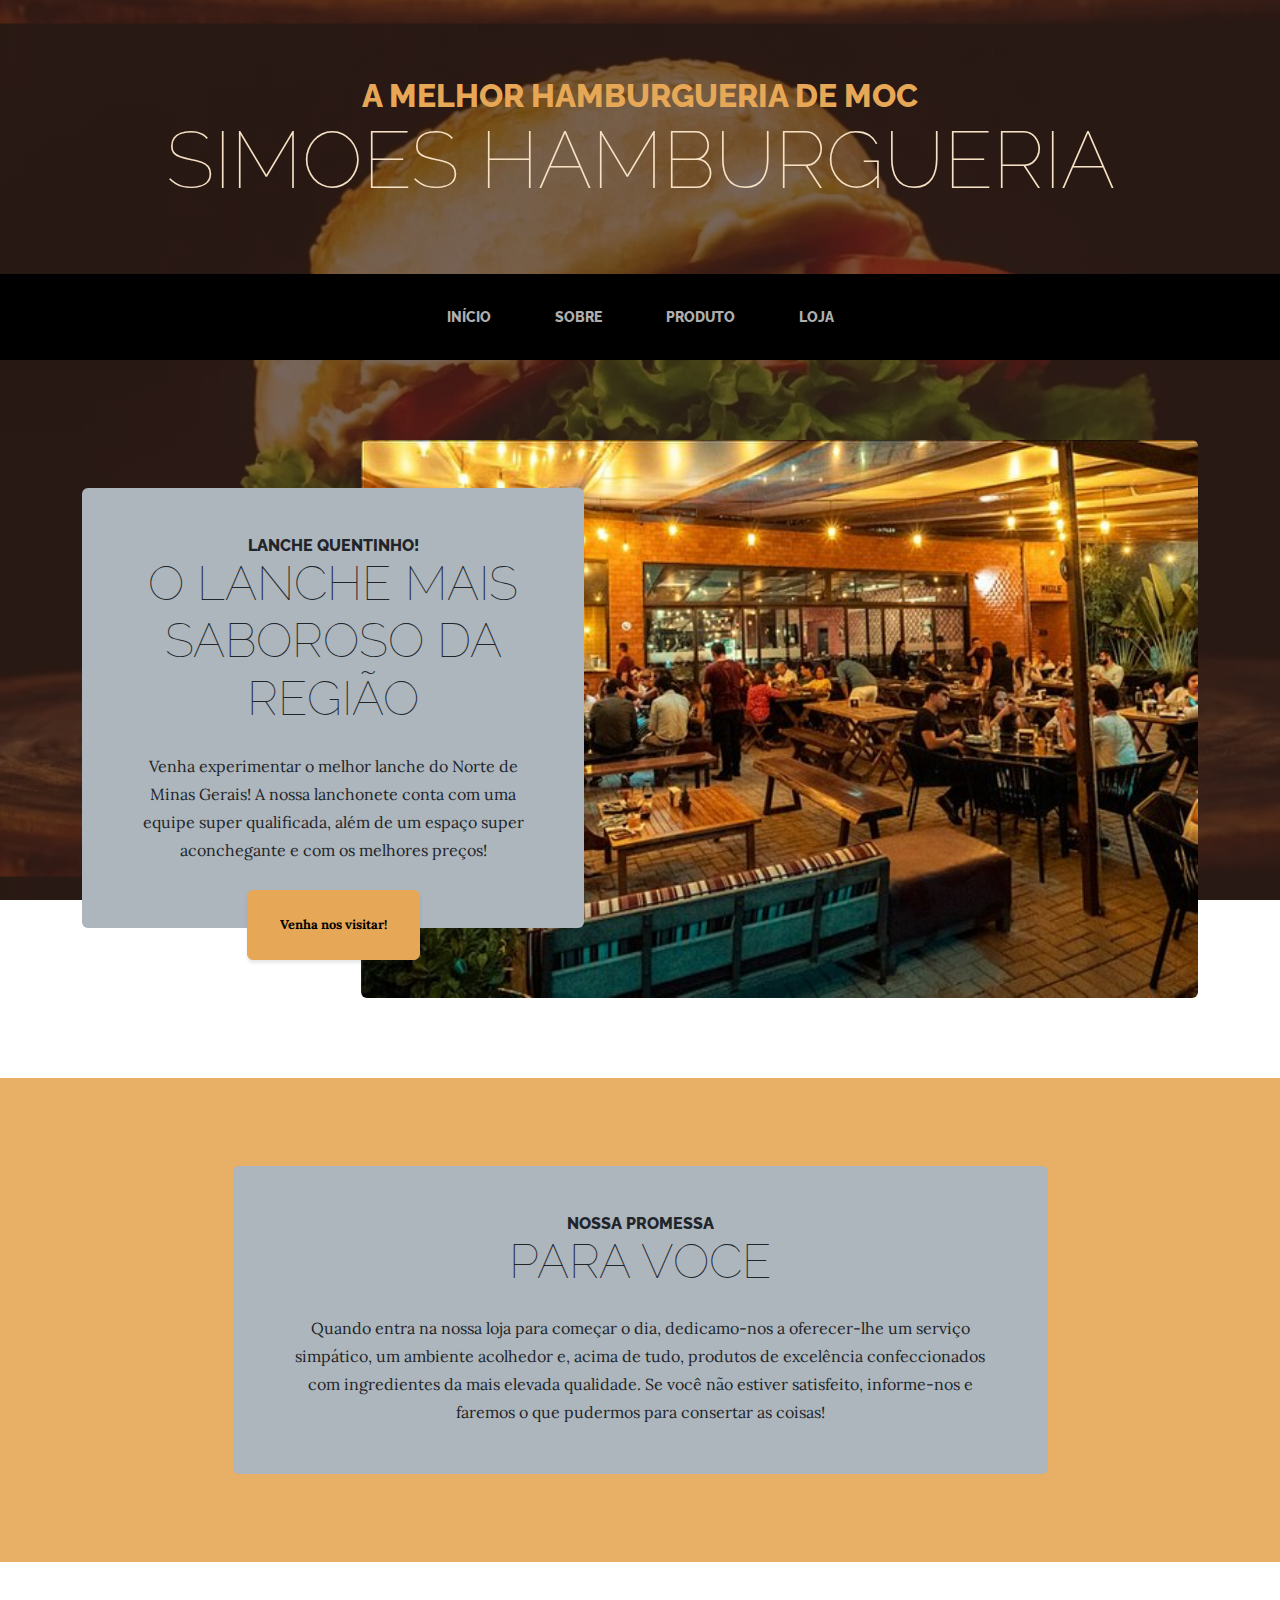
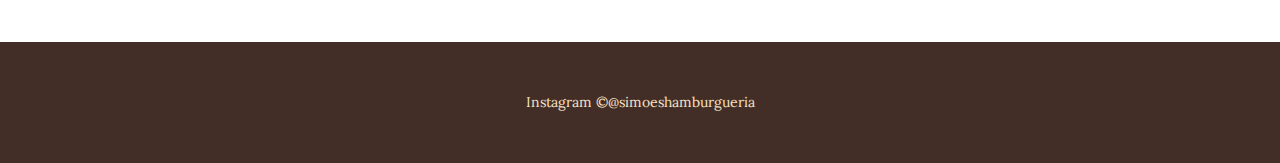
<file: startbootstrap-business-casual-gh-pages/index.html>
<!DOCTYPE html>
<html lang="pt-br">
    <head>
        <meta charset="utf-8" />
        <meta name="viewport" content="width=device-width, initial-scale=1, shrink-to-fit=no" />
        <meta name="description" content="Seja Bem Vindo a nossa Hamburgueria" />
        <meta name="author" content="Simoes" />
        <title>Simoes Hamburgueria</title>
        <link rel="icon" type="image/x-icon" href="assets/favicon.ico" />
        <!-- Google fonts-->
        <link href="https://fonts.googleapis.com/css?family=Raleway:100,100i,200,200i,300,300i,400,400i,500,500i,600,600i,700,700i,800,800i,900,900i" rel="stylesheet" />
        <link href="https://fonts.googleapis.com/css?family=Lora:400,400i,700,700i" rel="stylesheet" />
        <!-- Core theme CSS (includes Bootstrap)-->
        <link href="css/styles.css" rel="stylesheet" />
    </head>
    <body>
        <header>
            <h1 class="site-heading text-center text-faded d-none d-lg-block">
                <span class="site-heading-upper text-primary mb-3">A melhor Hamburgueria de MOC</span>
                <span class="site-heading-lower">Simoes Hamburgueria</span>
            </h1>
        </header>
        <!-- Navigation-->
        <nav class="navbar navbar-expand-lg navbar-dark py-lg-4" id="mainNav">
            <div class="container">
                <a class="navbar-brand text-uppercase fw-bold d-lg-none" href="index.html">Start Bootstrap</a>
                <button class="navbar-toggler" type="button" data-bs-toggle="collapse" data-bs-target="#navbarSupportedContent" aria-controls="navbarSupportedContent" aria-expanded="false" aria-label="Toggle navigation"><span class="navbar-toggler-icon"></span></button>
                <div class="collapse navbar-collapse" id="navbarSupportedContent">
                    <ul class="navbar-nav mx-auto">
                        <li class="nav-item px-lg-4"><a class="nav-link text-uppercase" href="index.html">Início</a></li>
                        <li class="nav-item px-lg-4"><a class="nav-link text-uppercase" href="about.html">Sobre</a></li>
                        <li class="nav-item px-lg-4"><a class="nav-link text-uppercase" href="products.html">Produto</a></li>
                        <li class="nav-item px-lg-4"><a class="nav-link text-uppercase" href="store.html">Loja</a></li>
                    </ul>
                </div>
            </div>
        </nav>
        <section class="page-section clearfix">
            <div class="container">
                <div class="intro">
                    <img class="intro-img img-fluid mb-3 mb-lg-0 rounded" src="assets/img/intro.jpg" alt="Foto da nossa Hamburgueria" width="837" height="558" />
                    <div class="intro-text left-0 text-center bg-faded p-5 rounded">
                        <h2 class="section-heading mb-4">
                            <span class="section-heading-upper">Lanche Quentinho!</span>
                            <span class="section-heading-lower">O lanche mais saboroso da região</span>
                        </h2>
                        <p class="mb-3"> Venha experimentar o melhor lanche do Norte de Minas Gerais! A nossa lanchonete conta com uma equipe super qualificada, além de um espaço super aconchegante e com os melhores preços! </p>
                        <div class="intro-button mx-auto"><a class="btn btn-primary btn-xl" href="#!">Venha nos visitar!</a></div>
                    </div>
                </div>
            </div>
        </section>
        <section class="page-section cta">
            <div class="container">
                <div class="row">
                    <div class="col-xl-9 mx-auto">
                        <div class="cta-inner bg-faded text-center rounded">
                            <h2 class="section-heading mb-4">
                                <span class="section-heading-upper">Nossa Promessa</span>
                                <span class="section-heading-lower">Para Voce</span>
                            </h2>
                            <p class="mb-0">
                                Quando entra na nossa loja para começar o dia, dedicamo-nos a oferecer-lhe um serviço simpático, um ambiente acolhedor e, acima de tudo, produtos de excelência confeccionados com ingredientes da mais elevada qualidade. Se você não estiver satisfeito, informe-nos e faremos o que pudermos para consertar as coisas!</p>
                        </div>
                    </div>
                </div>
            </div>
        </section>
        <footer class="footer text-faded text-center py-5">
            <div class="container"><p class="m-0 small">Instagram &copy;@simoeshamburgueria</p></div>
        </footer>
        <!-- Bootstrap core JS-->
        <script src="https://cdn.jsdelivr.net/npm/bootstrap@5.2.3/dist/js/bootstrap.bundle.min.js"></script>
        <!-- Core theme JS-->
        <script src="js/scripts.js"></script>
    </body>
</html>
</file>
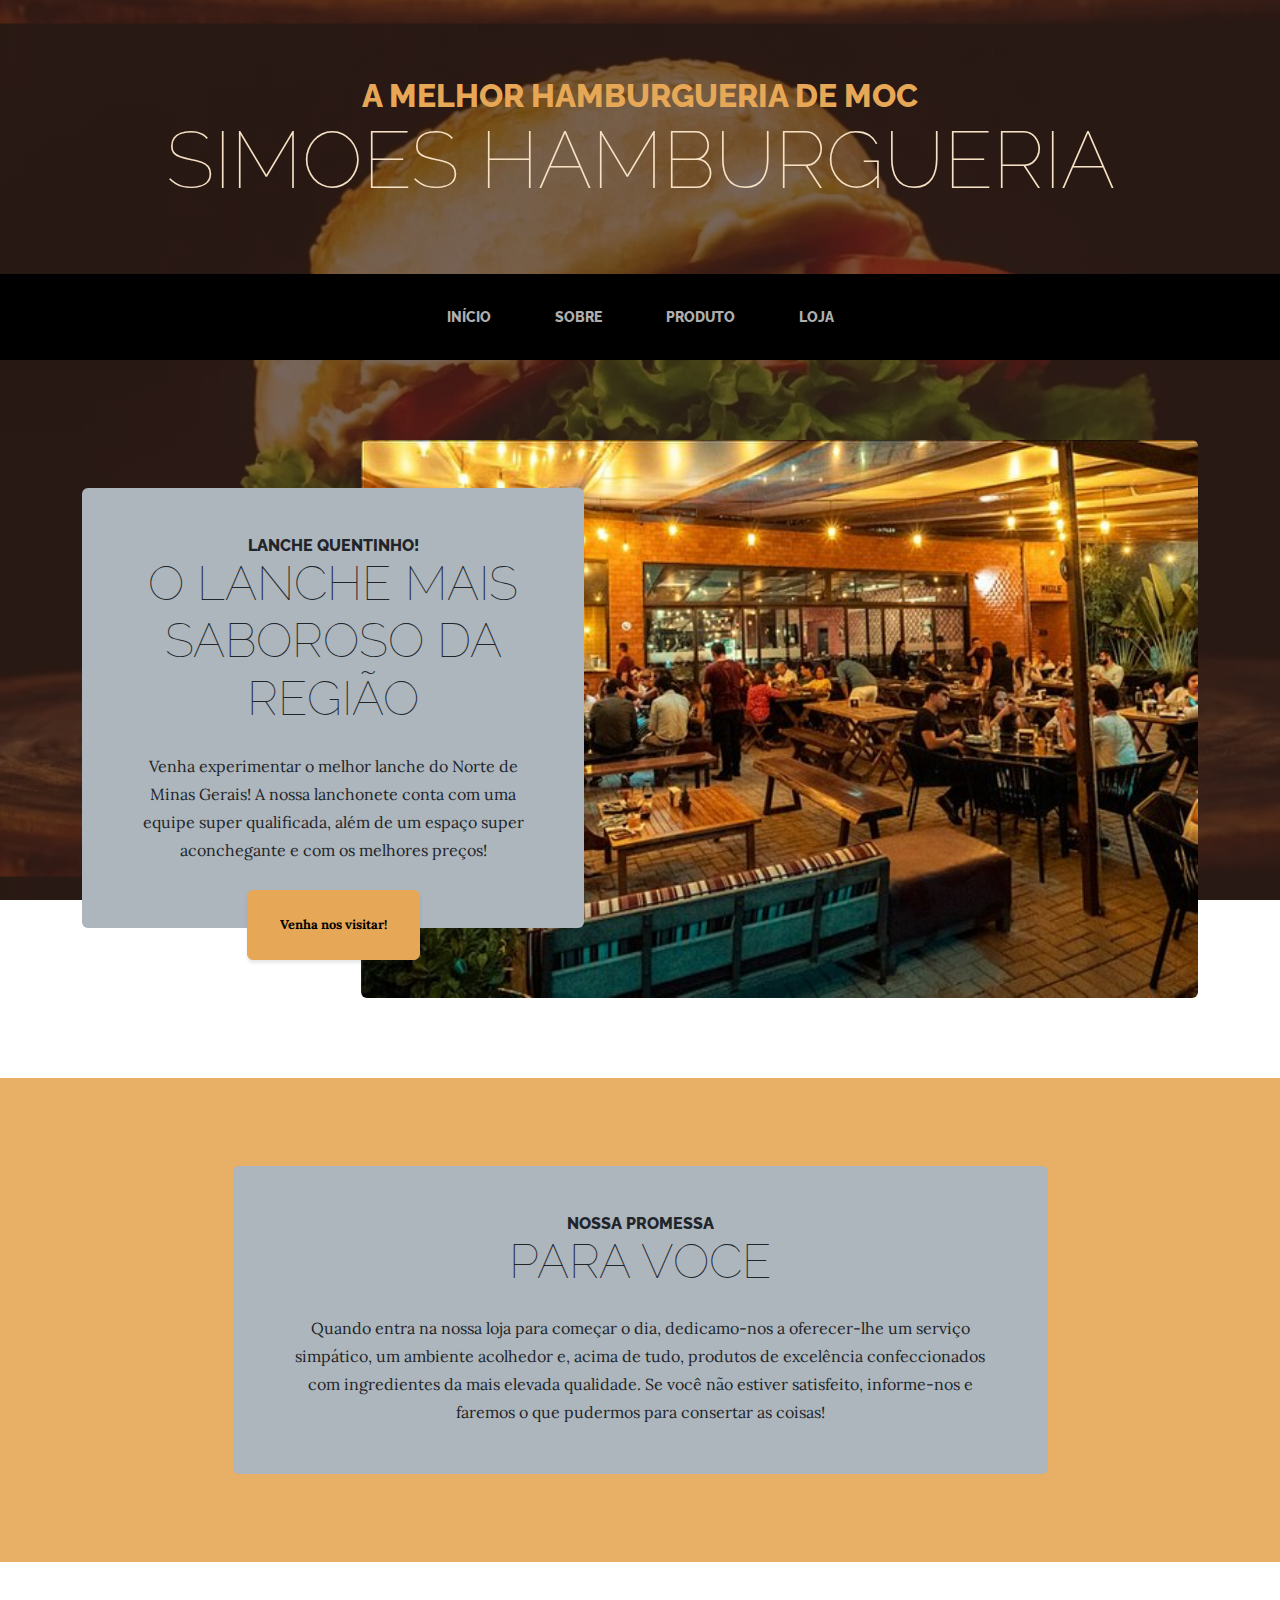
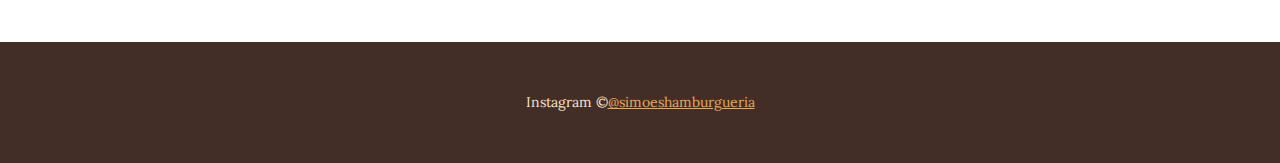
<file: hamburgueriasimoes-main/startbootstrap-business-casual-gh-pages/index.html>
<!DOCTYPE html>
<html lang="pt-br">
    <head>
        <meta charset="utf-8" />
        <meta name="viewport" content="width=device-width, initial-scale=1, shrink-to-fit=no" />
        <meta name="description" content="Seja Bem Vindo a nossa Hamburgueria" />
        <meta name="author" content="Simoes" />
        <title>Simoes Hamburgueria</title>
        <link rel="icon" type="image/x-icon" href="assets/favicon.ico" />
        <!-- Google fonts-->
        <link href="https://fonts.googleapis.com/css?family=Raleway:100,100i,200,200i,300,300i,400,400i,500,500i,600,600i,700,700i,800,800i,900,900i" rel="stylesheet" />
        <link href="https://fonts.googleapis.com/css?family=Lora:400,400i,700,700i" rel="stylesheet" />
        <!-- Core theme CSS (includes Bootstrap)-->
        <link href="css/styles.css" rel="stylesheet" />
    </head>
    <body>
        <header>
            <h1 class="site-heading text-center text-faded d-none d-lg-block">
                <span class="site-heading-upper text-primary mb-3">A melhor Hamburgueria de MOC</span>
                <span class="site-heading-lower">Simoes Hamburgueria</span>
            </h1>
        </header>
        <!-- Navigation-->
        <nav class="navbar navbar-expand-lg navbar-dark py-lg-4" id="mainNav">
            <div class="container">
                <a class="navbar-brand text-uppercase fw-bold d-lg-none" href="index.html">Simões Hamburgueria</a>
                <button class="navbar-toggler" type="button" data-bs-toggle="collapse" data-bs-target="#navbarSupportedContent" aria-controls="navbarSupportedContent" aria-expanded="false" aria-label="Toggle navigation"><span class="navbar-toggler-icon"></span></button>
                <div class="collapse navbar-collapse" id="navbarSupportedContent">
                    <ul class="navbar-nav mx-auto">
                        <li class="nav-item px-lg-4"><a class="nav-link text-uppercase" href="index.html">Início</a></li>
                        <li class="nav-item px-lg-4"><a class="nav-link text-uppercase" href="about.html">Sobre</a></li>
                        <li class="nav-item px-lg-4"><a class="nav-link text-uppercase" href="products.html">Produto</a></li>
                        <li class="nav-item px-lg-4"><a class="nav-link text-uppercase" href="store.html">Loja</a></li>
                    </ul>
                </div>
            </div>
        </nav>
        <section class="page-section clearfix">
            <div class="container">
                <div class="intro">
                    <img class="intro-img img-fluid mb-3 mb-lg-0 rounded" src="assets/img/intro.jpg" alt="Foto da nossa Hamburgueria" width="837" height="558" />
                    <div class="intro-text left-0 text-center bg-faded p-5 rounded">
                        <h2 class="section-heading mb-4">
                            <span class="section-heading-upper">Lanche Quentinho!</span>
                            <span class="section-heading-lower">O lanche mais saboroso da região</span>
                        </h2>
                        <p class="mb-3"> Venha experimentar o melhor lanche do Norte de Minas Gerais! A nossa lanchonete conta com uma equipe super qualificada, além de um espaço super aconchegante e com os melhores preços! </p>
                        <div class="intro-button mx-auto"><a class="btn btn-primary btn-xl" href="#!">Venha nos visitar!</a></div>
                    </div>
                </div>
            </div>
        </section>
        <section class="page-section cta">
            <div class="container">
                <div class="row">
                    <div class="col-xl-9 mx-auto">
                        <div class="cta-inner bg-faded text-center rounded">
                            <h2 class="section-heading mb-4">
                                <span class="section-heading-upper">Nossa Promessa</span>
                                <span class="section-heading-lower">Para Voce</span>
                            </h2>
                            <p class="mb-0">
                                Quando entra na nossa loja para começar o dia, dedicamo-nos a oferecer-lhe um serviço simpático, um ambiente acolhedor e, acima de tudo, produtos de excelência confeccionados com ingredientes da mais elevada qualidade. Se você não estiver satisfeito, informe-nos e faremos o que pudermos para consertar as coisas!</p>
                        </div>
                    </div>
                </div>
            </div>
        </section>
        <footer class="footer text-faded text-center py-5">
            <div class="container"><p class="m-0 small">Instagram &copy;<a href="https://www.guiatelefone.com/">@simoeshamburgueria</a></p></div>
        </footer>
        <!-- Bootstrap core JS-->
        <script src="https://cdn.jsdelivr.net/npm/bootstrap@5.2.3/dist/js/bootstrap.bundle.min.js"></script>
        <!-- Core theme JS-->
        <script src="js/scripts.js"></script>
    </body>
</html>
</file>
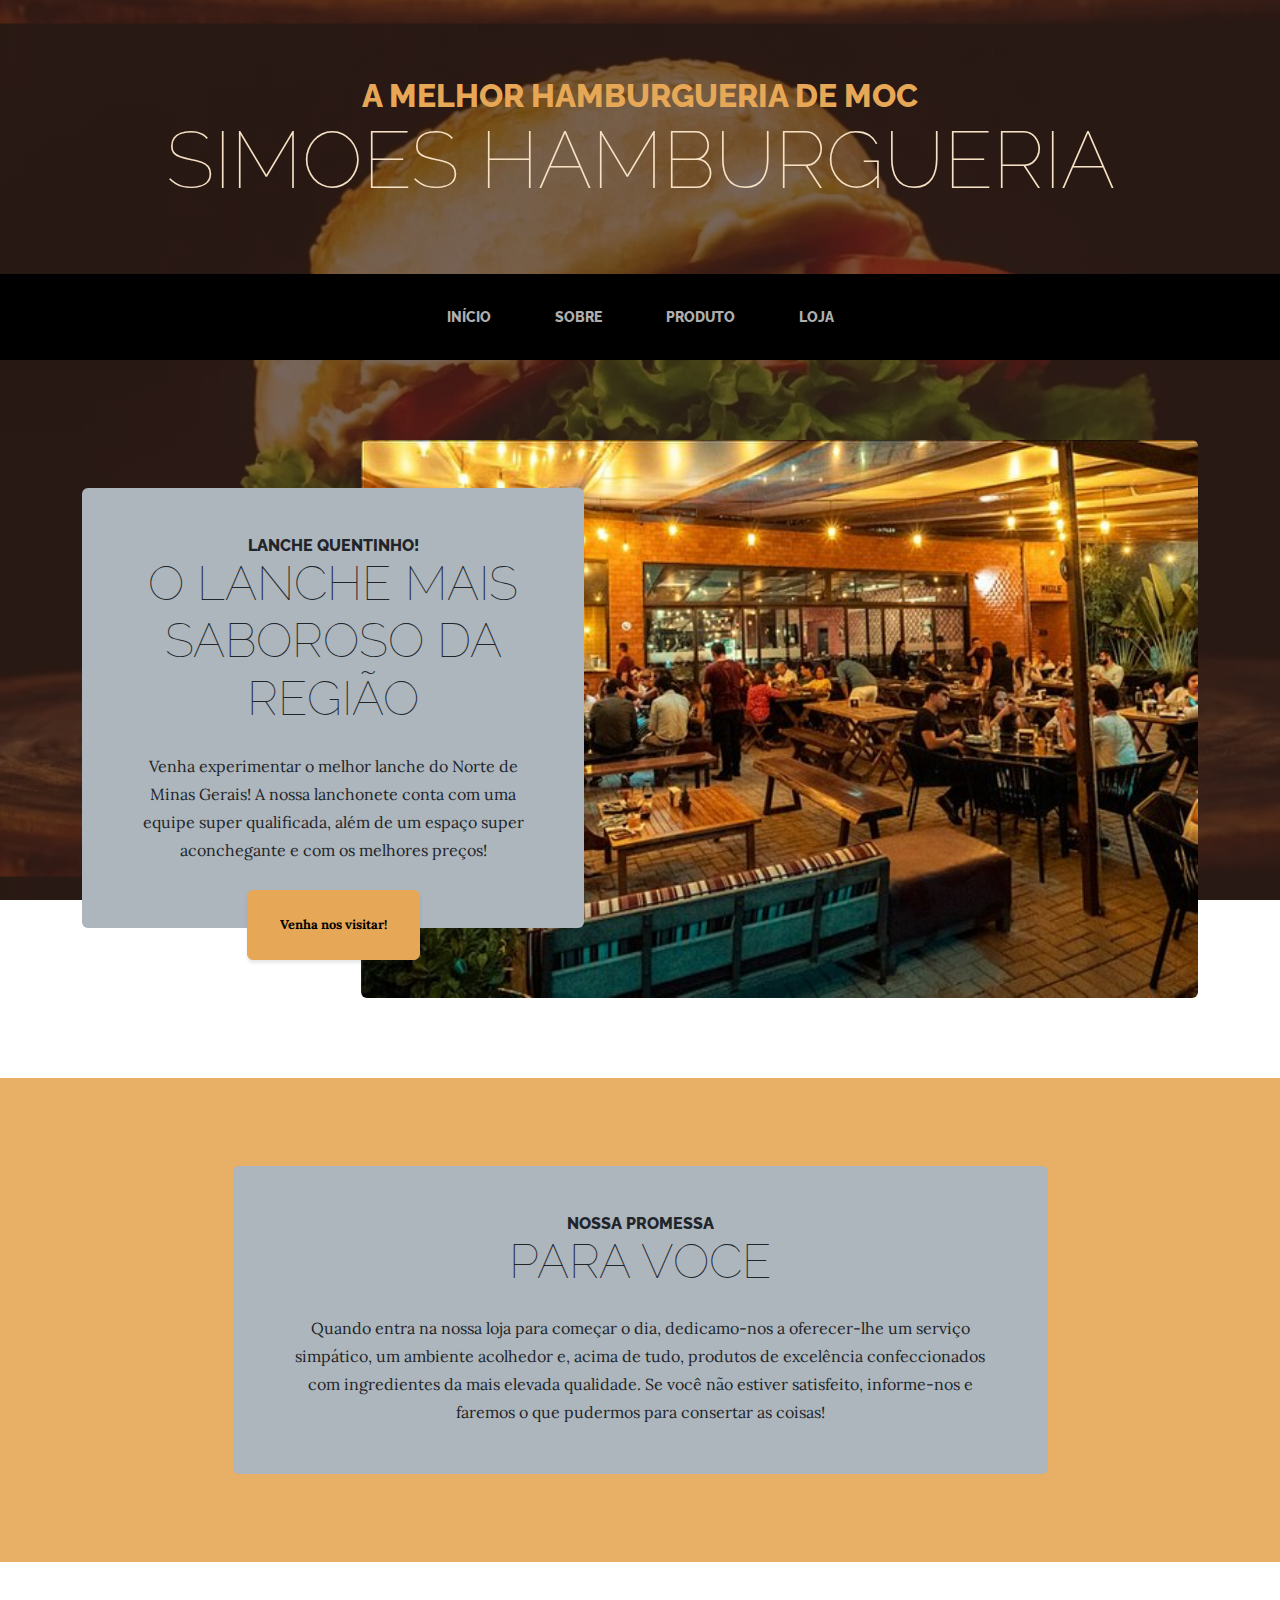
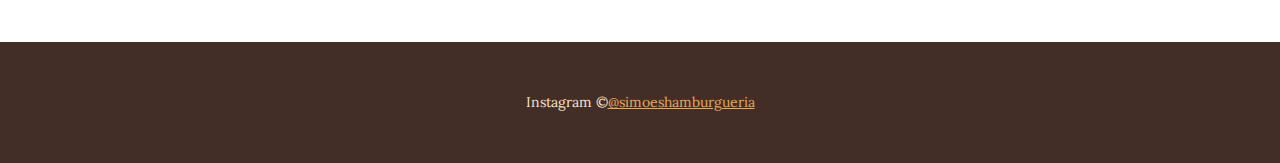
<file: hamburgueriasimoes-main/hamburgueriasimoes-main/startbootstrap-business-casual-gh-pages/index.html>
<!DOCTYPE html>
<html lang="pt-br">
    <head>
        <meta charset="utf-8" />
        <meta name="viewport" content="width=device-width, initial-scale=1, shrink-to-fit=no" />
        <meta name="description" content="Seja Bem Vindo a nossa Hamburgueria" />
        <meta name="author" content="Simoes" />
        <title>Simoes Hamburgueria</title>
        <link rel="icon" type="image/x-icon" href="assets/favicon.ico" />
        <!-- Google fonts-->
        <link href="https://fonts.googleapis.com/css?family=Raleway:100,100i,200,200i,300,300i,400,400i,500,500i,600,600i,700,700i,800,800i,900,900i" rel="stylesheet" />
        <link href="https://fonts.googleapis.com/css?family=Lora:400,400i,700,700i" rel="stylesheet" />
        <!-- Core theme CSS (includes Bootstrap)-->
        <link href="css/styles.css" rel="stylesheet" />
    </head>
    <body>
        <header>
            <h1 class="site-heading text-center text-faded d-none d-lg-block">
                <span class="site-heading-upper text-primary mb-3">A melhor Hamburgueria de MOC</span>
                <span class="site-heading-lower">Simoes Hamburgueria</span>
            </h1>
        </header>
        <!-- Navigation-->
        <nav class="navbar navbar-expand-lg navbar-dark py-lg-4" id="mainNav">
            <div class="container">
                <a class="navbar-brand text-uppercase fw-bold d-lg-none" href="index.html">Simões Hamburgueria</a>
                <button class="navbar-toggler" type="button" data-bs-toggle="collapse" data-bs-target="#navbarSupportedContent" aria-controls="navbarSupportedContent" aria-expanded="false" aria-label="Toggle navigation"><span class="navbar-toggler-icon"></span></button>
                <div class="collapse navbar-collapse" id="navbarSupportedContent">
                    <ul class="navbar-nav mx-auto">
                        <li class="nav-item px-lg-4"><a class="nav-link text-uppercase" href="index.html">Início</a></li>
                        <li class="nav-item px-lg-4"><a class="nav-link text-uppercase" href="about.html">Sobre</a></li>
                        <li class="nav-item px-lg-4"><a class="nav-link text-uppercase" href="products.html">Produto</a></li>
                        <li class="nav-item px-lg-4"><a class="nav-link text-uppercase" href="store.html">Loja</a></li>
                    </ul>
                </div>
            </div>
        </nav>
        <section class="page-section clearfix">
            <div class="container">
                <div class="intro">
                    <img class="intro-img img-fluid mb-3 mb-lg-0 rounded" src="assets/img/intro.jpg" alt="Foto da nossa Hamburgueria" width="837" height="558" />
                    <div class="intro-text left-0 text-center bg-faded p-5 rounded">
                        <h2 class="section-heading mb-4">
                            <span class="section-heading-upper">Lanche Quentinho!</span>
                            <span class="section-heading-lower">O lanche mais saboroso da região</span>
                        </h2>
                        <p class="mb-3"> Venha experimentar o melhor lanche do Norte de Minas Gerais! A nossa lanchonete conta com uma equipe super qualificada, além de um espaço super aconchegante e com os melhores preços! </p>
                        <div class="intro-button mx-auto"><a class="btn btn-primary btn-xl" href="#!">Venha nos visitar!</a></div>
                    </div>
                </div>
            </div>
        </section>
        <section class="page-section cta">
            <div class="container">
                <div class="row">
                    <div class="col-xl-9 mx-auto">
                        <div class="cta-inner bg-faded text-center rounded">
                            <h2 class="section-heading mb-4">
                                <span class="section-heading-upper">Nossa Promessa</span>
                                <span class="section-heading-lower">Para Voce</span>
                            </h2>
                            <p class="mb-0">
                                Quando entra na nossa loja para começar o dia, dedicamo-nos a oferecer-lhe um serviço simpático, um ambiente acolhedor e, acima de tudo, produtos de excelência confeccionados com ingredientes da mais elevada qualidade. Se você não estiver satisfeito, informe-nos e faremos o que pudermos para consertar as coisas!</p>
                        </div>
                    </div>
                </div>
            </div>
        </section>
        <footer class="footer text-faded text-center py-5">
            <div class="container"><p class="m-0 small">Instagram &copy;<a target="_blank" href="https://www.guiatelefone.com/">@simoeshamburgueria</a></p></div>
        </footer>
        <!-- Bootstrap core JS-->
        <script src="https://cdn.jsdelivr.net/npm/bootstrap@5.2.3/dist/js/bootstrap.bundle.min.js"></script>
        <!-- Core theme JS-->
        <script src="js/scripts.js"></script>
    </body>
</html>
</file>
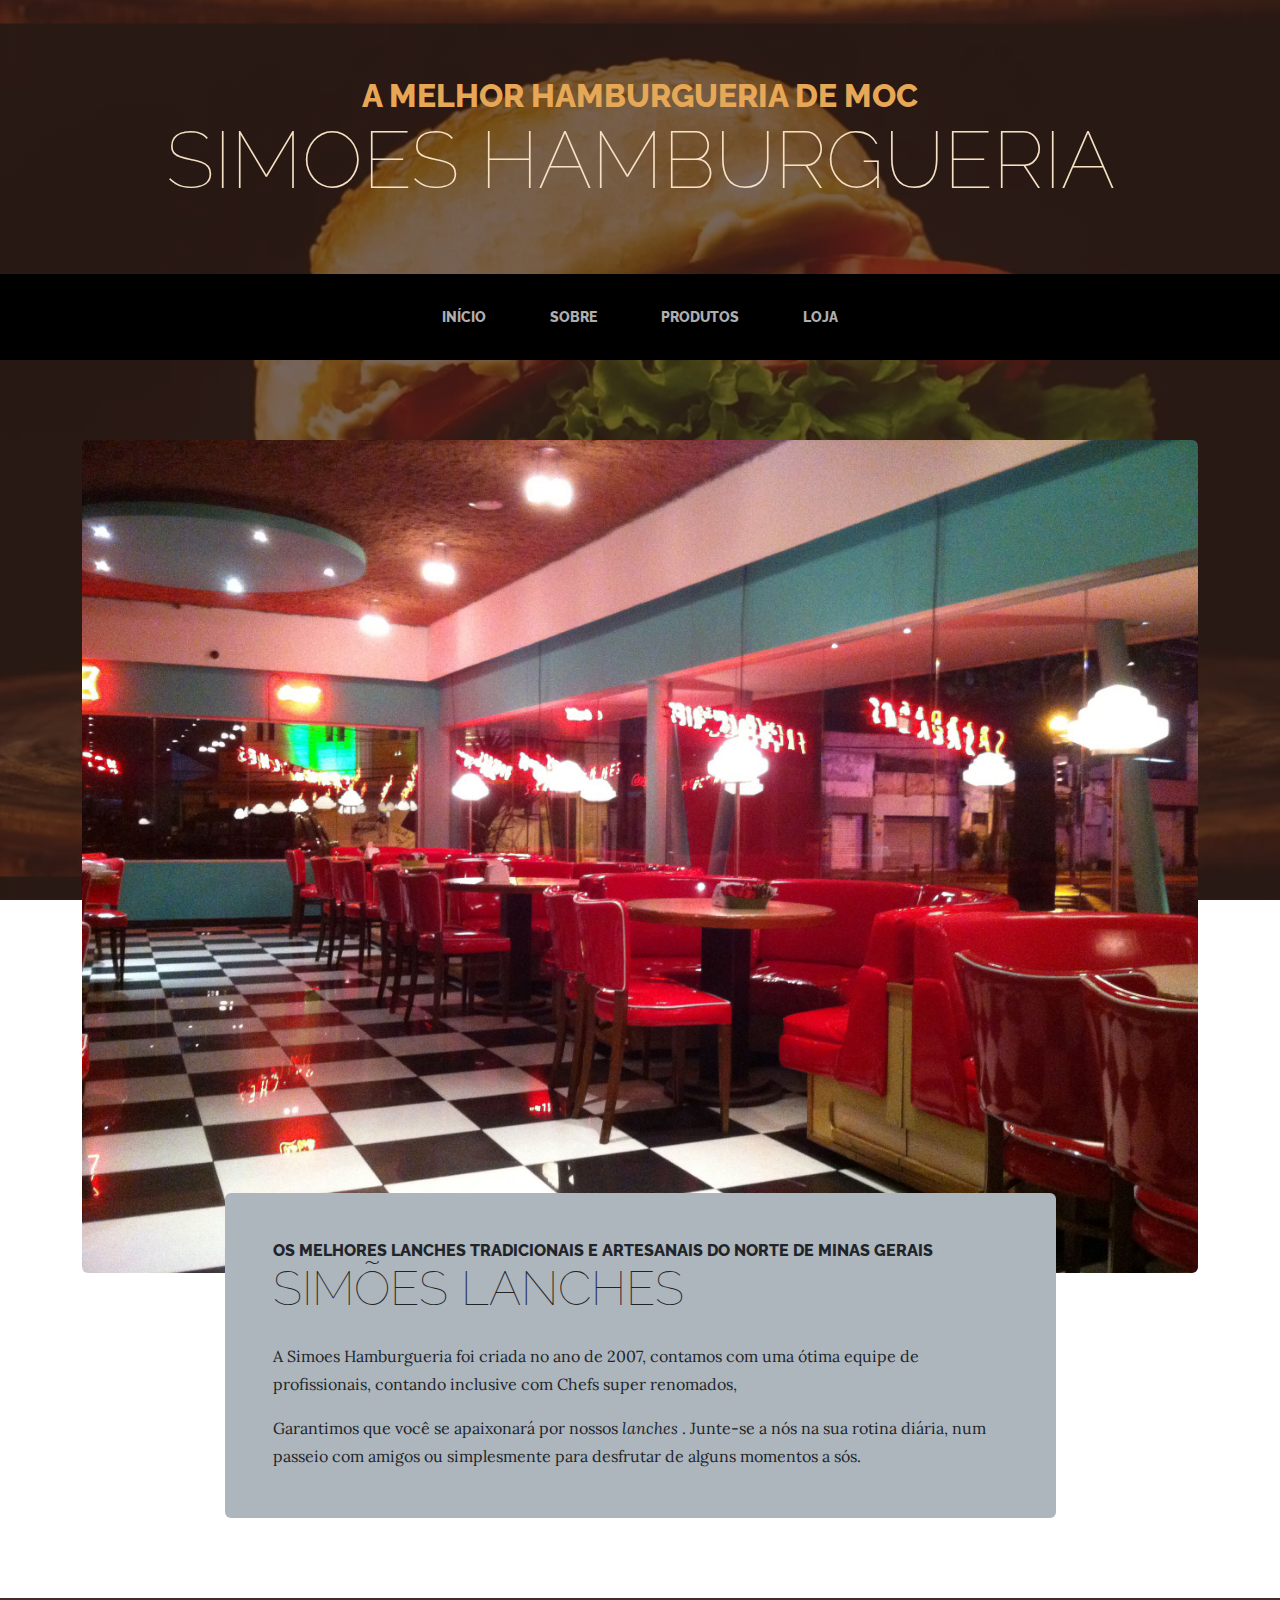
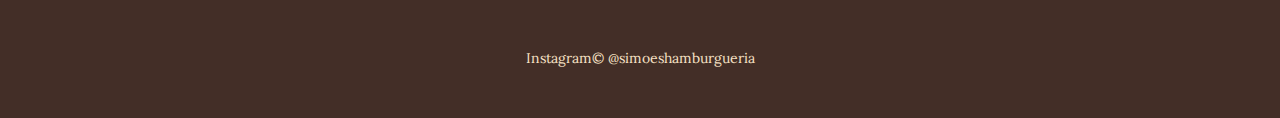
<file: startbootstrap-business-casual-gh-pages/about.html>
<!DOCTYPE html>
<html lang="pt-br">
    <head>
        <meta charset="utf-8" />
        <meta name="viewport" content="width=device-width, initial-scale=1, shrink-to-fit=no" />
        <meta name="description" content="testando hamburgueria" />
        <meta name="author" content="Simões" />
        <title>Business Casual - Start Bootstrap Theme</title>
        <link rel="icon" type="image/x-icon" href="assets/favicon.ico" />
        <!-- Google fonts-->
        <link href="https://fonts.googleapis.com/css?family=Raleway:100,100i,200,200i,300,300i,400,400i,500,500i,600,600i,700,700i,800,800i,900,900i" rel="stylesheet" />
        <link href="https://fonts.googleapis.com/css?family=Lora:400,400i,700,700i" rel="stylesheet" />
        <!-- Core theme CSS (includes Bootstrap)-->
        <link href="css/styles.css" rel="stylesheet" />
    </head>
    <body>
        <header>
            <h1 class="site-heading text-center text-faded d-none d-lg-block">
                <span class="site-heading-upper text-primary mb-3">A melhor Hamburgueria de MOC</span>
                <span class="site-heading-lower">Simoes Hamburgueria</span>
            </h1>
        </header>
        <!-- Navigation-->
        <nav class="navbar navbar-expand-lg navbar-dark py-lg-4" id="mainNav">
            <div class="container">
                <a class="navbar-brand text-uppercase fw-bold d-lg-none" href="index.html">Start Bootstrap</a>
                <button class="navbar-toggler" type="button" data-bs-toggle="collapse" data-bs-target="#navbarSupportedContent" aria-controls="navbarSupportedContent" aria-expanded="false" aria-label="Toggle navigation"><span class="navbar-toggler-icon"></span></button>
                <div class="collapse navbar-collapse" id="navbarSupportedContent">
                    <ul class="navbar-nav mx-auto">
                        <li class="nav-item px-lg-4"><a class="nav-link text-uppercase" href="index.html">Início</a></li>
                        <li class="nav-item px-lg-4"><a class="nav-link text-uppercase" href="about.html">Sobre</a></li>
                        <li class="nav-item px-lg-4"><a class="nav-link text-uppercase" href="products.html">Produtos</a></li>
                        <li class="nav-item px-lg-4"><a class="nav-link text-uppercase" href="store.html">Loja</a></li>
                    </ul>
                </div>
            </div>
        </nav>
        <section class="page-section about-heading">
            <div class="container">
                <img class="img-fluid rounded about-heading-img mb-3 mb-lg-0" src="assets/img/about.jpg" alt="Hamburgueria" width="2592" height="1936"/>
                <div class="about-heading-content">
                    <div class="row">
                        <div class="col-xl-9 col-lg-10 mx-auto">
                            <div class="bg-faded rounded p-5">
                                <h2 class="section-heading mb-4">
                                    <span class="section-heading-upper">Os melhores Lanches Tradicionais e Artesanais do Norte de Minas Gerais</span>
                                    <span class="section-heading-lower">Simões Lanches</span>
                                </h2>
                                <p>A Simoes Hamburgueria foi criada no ano de 2007, contamos com uma ótima equipe de profissionais, contando inclusive com Chefs super renomados, </p>
                                <p class="mb-0">
                                    Garantimos que você se apaixonará por nossos
                                    <em>lanches</em>
                                    . Junte-se a nós na sua rotina diária, num passeio com amigos ou simplesmente para desfrutar de alguns momentos a sós.
                                </p>
                            </div>
                        </div>
                    </div>
                </div>
            </div>
        </section>
        <footer class="footer text-faded text-center py-5">
            <div class="container"><p class="m-0 small">Instagram&copy; @simoeshamburgueria</p></div>
        </footer>
        <!-- Bootstrap core JS-->
        <script src="https://cdn.jsdelivr.net/npm/bootstrap@5.2.3/dist/js/bootstrap.bundle.min.js"></script>
        <!-- Core theme JS-->
        <script src="js/scripts.js"></script>
    </body>
</html>
</file>
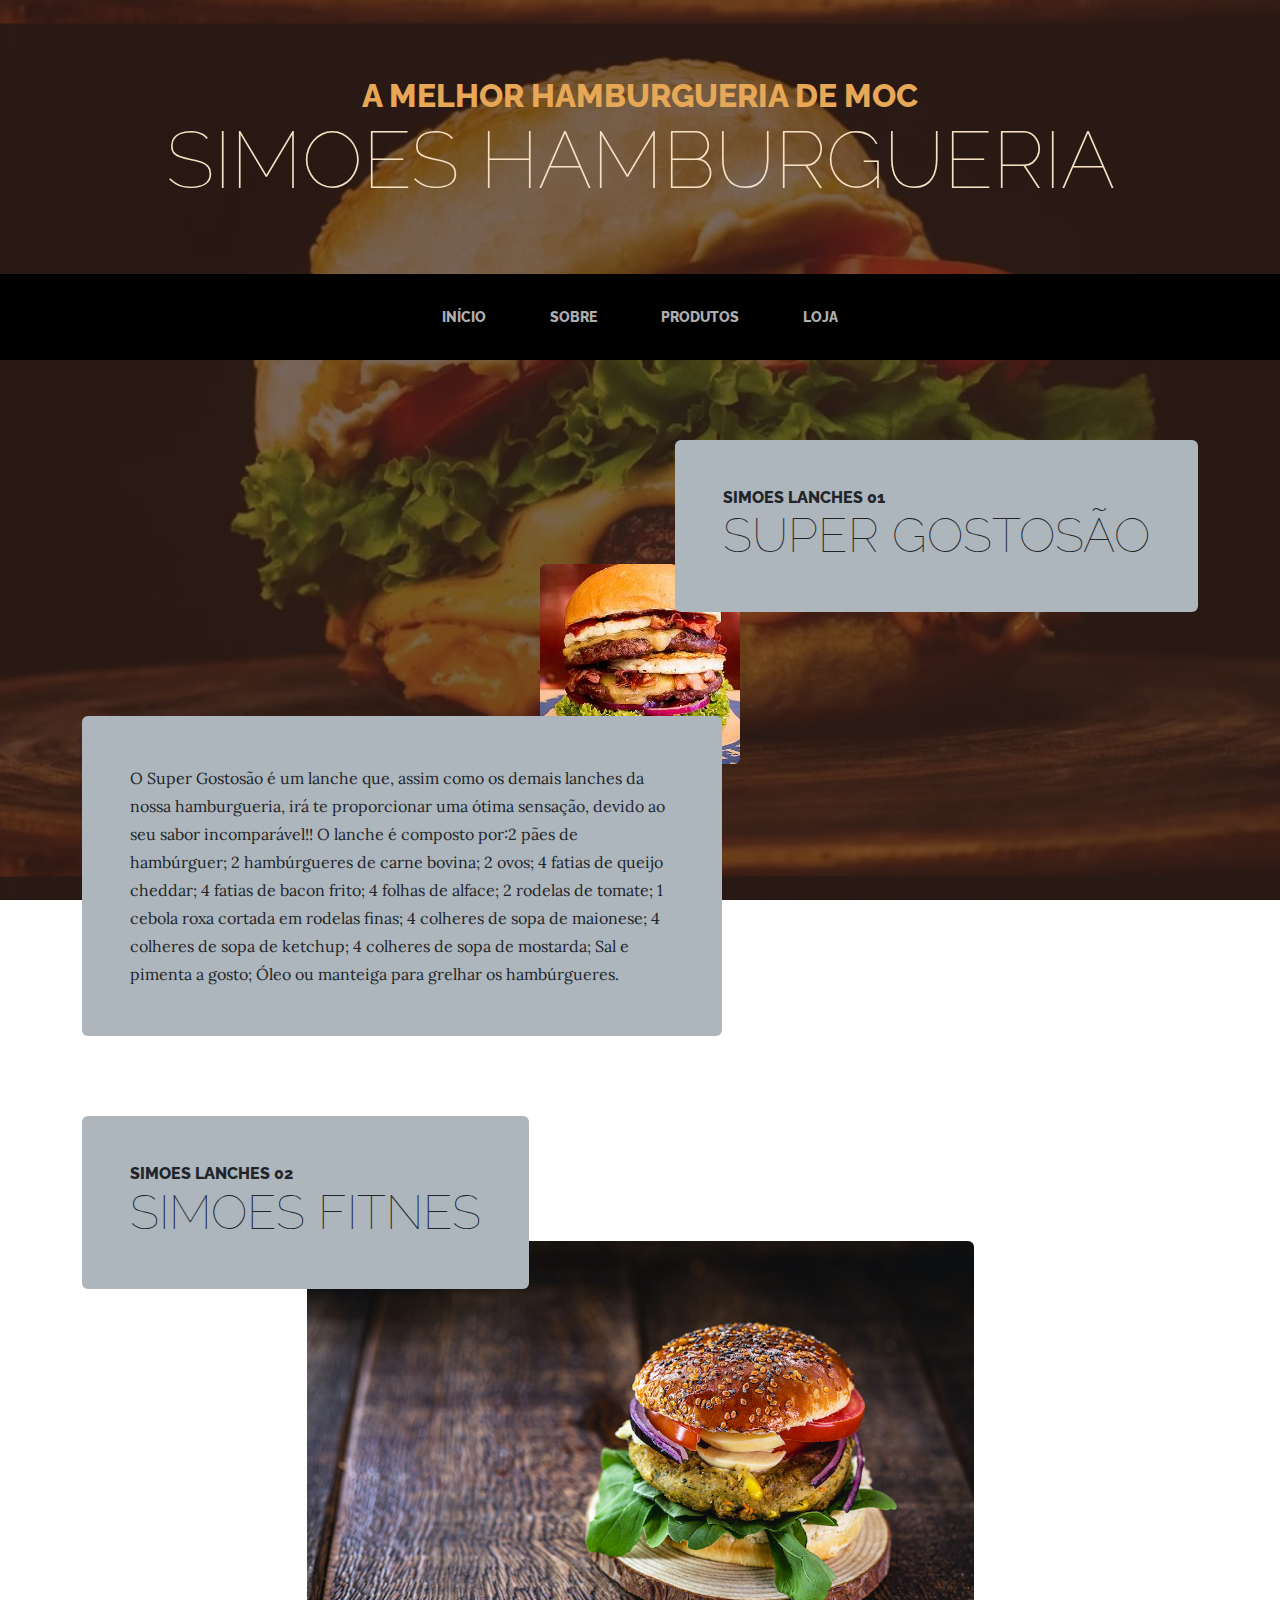
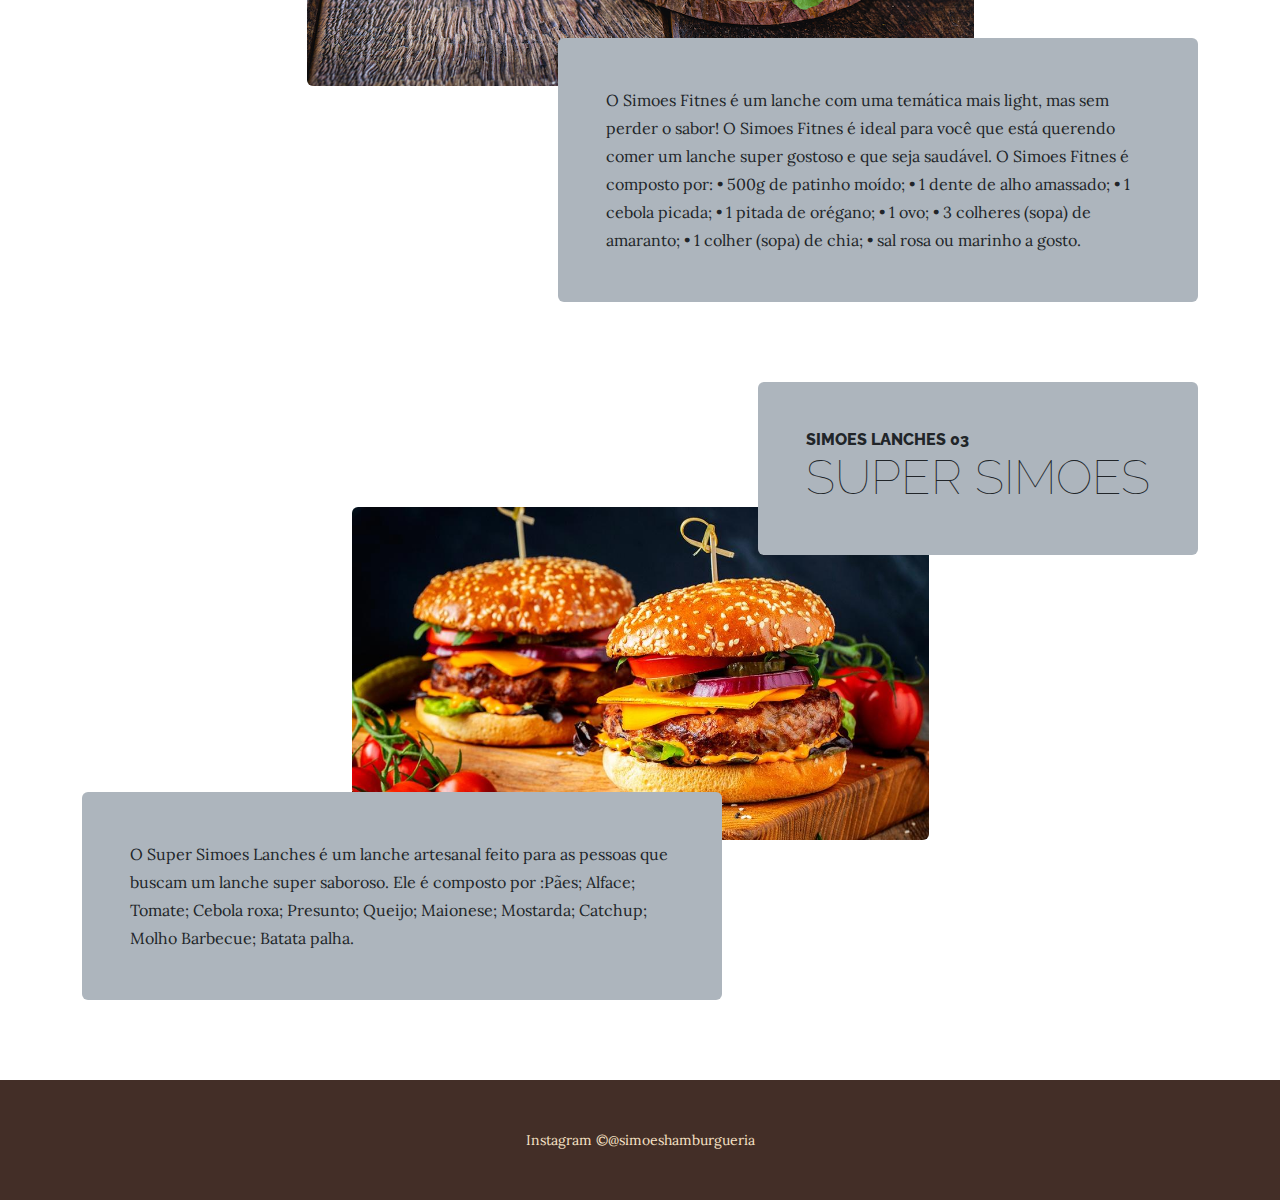
<file: startbootstrap-business-casual-gh-pages/products.html>
<!DOCTYPE html>
<html lang="pt-br">
    <head>
        <meta charset="utf-8" />
        <meta name="viewport" content="width=device-width, initial-scale=1, shrink-to-fit=no" />
        <meta name="description" content="Super Lanche" />
        <meta name="author" content="Simoes" />
        <title>simoeshamburgueria</title>
        <link rel="icon" type="image/x-icon" href="assets/favicon.ico" />
        <!-- Google fonts-->
        <link href="https://fonts.googleapis.com/css?family=Raleway:100,100i,200,200i,300,300i,400,400i,500,500i,600,600i,700,700i,800,800i,900,900i" rel="stylesheet" />
        <link href="https://fonts.googleapis.com/css?family=Lora:400,400i,700,700i" rel="stylesheet" />
        <!-- Core theme CSS (includes Bootstrap)-->
        <link href="css/styles.css" rel="stylesheet" />
    </head>
    <body>
        <header>
            <h1 class="site-heading text-center text-faded d-none d-lg-block">
                <span class="site-heading-upper text-primary mb-3">A melhor Hamburgueria de MOC</span>
                <span class="site-heading-lower">Simoes Hamburgueria</span>
            </h1>
        </header>
        <!-- Navigation-->
        <nav class="navbar navbar-expand-lg navbar-dark py-lg-4" id="mainNav">
            <div class="container">
                <a class="navbar-brand text-uppercase fw-bold d-lg-none" href="index.html">Start Bootstrap</a>
                <button class="navbar-toggler" type="button" data-bs-toggle="collapse" data-bs-target="#navbarSupportedContent" aria-controls="navbarSupportedContent" aria-expanded="false" aria-label="Toggle navigation"><span class="navbar-toggler-icon"></span></button>
                <div class="collapse navbar-collapse" id="navbarSupportedContent">
                    <ul class="navbar-nav mx-auto">
                        <li class="nav-item px-lg-4"><a class="nav-link text-uppercase" href="index.html">Início</a></li>
                        <li class="nav-item px-lg-4"><a class="nav-link text-uppercase" href="about.html">Sobre</a></li>
                        <li class="nav-item px-lg-4"><a class="nav-link text-uppercase" href="products.html">Produtos</a></li>
                        <li class="nav-item px-lg-4"><a class="nav-link text-uppercase" href="store.html">loja</a></li>
                    </ul>
                </div>
            </div>
        </nav>
        <section class="page-section">
            <div class="container">
                <div class="product-item">
                    <div class="product-item-title d-flex">
                        <div class="bg-faded p-5 d-flex ms-auto rounded">
                            <h2 class="section-heading mb-0">
                                <span class="section-heading-upper">Simoes lanches 01</span>
                                <span class="section-heading-lower">Super Gostosão</span>
                            </h2>
                        </div>
                    </div>
                    <img  class="product-item-img mx-auto d-flex rounded img-fluid mb-3 mb-lg-0"  src="assets/img/products-01.jpg" alt="Super Gostosão" width="200" height="200" />
                    <div class="product-item-description d-flex me-auto">
                        <div class="bg-faded p-5 rounded"><p class="mb-0">O Super Gostosão é um lanche que, assim como os demais lanches da nossa hamburgueria, irá te proporcionar uma ótima sensação, devido ao seu sabor incomparável!! O lanche é composto por:2 pães de hambúrguer;
                            2 hambúrgueres de carne bovina;
                            2 ovos;
                            4 fatias de queijo cheddar;
                            4 fatias de bacon frito;
                            4 folhas de alface;
                            2 rodelas de tomate;
                            1 cebola roxa cortada em rodelas finas;
                            4 colheres de sopa de maionese;
                            4 colheres de sopa de ketchup;
                            4 colheres de sopa de mostarda;
                            Sal e pimenta a gosto;
                            Óleo ou manteiga para grelhar os hambúrgueres.</p></div>
                    </div>
                </div>
            </div>
        </section>
        <section class="page-section">
            <div class="container">
                <div class="product-item">
                    <div class="product-item-title d-flex">
                        <div class="bg-faded p-5 d-flex me-auto rounded">
                            <h2 class="section-heading mb-0">
                                <span class="section-heading-upper">Simoes Lanches 02</span>
                                <span class="section-heading-lower">Simoes Fitnes</span>
                            </h2>
                        </div>
                    </div>
                    <img class="product-item-img mx-auto d-flex rounded img-fluid mb-3 mb-lg-0" src="assets/img/products-02.jpg" alt="Simoes Fitnes" width="667" height="1000" />
                    <div class="product-item-description d-flex ms-auto">
                        <div class="bg-faded p-5 rounded"><p class="mb-0">O Simoes Fitnes é um lanche com uma temática mais light, mas sem perder o sabor! O Simoes Fitnes é ideal para você que está querendo comer um lanche super gostoso e que seja saudável. O Simoes Fitnes é composto por: • 500g de patinho moído;
                            • 1 dente de alho amassado;
                            • 1 cebola picada;
                            • 1 pitada de orégano;
                            • 1 ovo;
                            • 3 colheres (sopa) de amaranto;
                            • 1 colher (sopa) de chia;
                            • sal rosa ou marinho a gosto.
                            
                            </p></div>
                    </div>
                </div>
            </div>
        </section>
        <section class="page-section">
            <div class="container">
                <div class="product-item">
                    <div class="product-item-title d-flex">
                        <div class="bg-faded p-5 d-flex ms-auto rounded">
                            <h2 class="section-heading mb-0">
                                <span class="section-heading-upper">Simoes Lanches 03</span>
                                <span class="section-heading-lower">Super Simoes</span>
                            </h2>
                        </div>
                    </div>
                    <img class="product-item-img mx-auto d-flex rounded img-fluid mb-3 mb-lg-0" src="assets/img/products-03.jpg" alt="Super Simoes" width="577" height="1000" />
                    <div class="product-item-description d-flex me-auto">
                        <div class="bg-faded p-5 rounded"><p class="mb-0">O Super Simoes Lanches é um lanche artesanal feito para as pessoas que buscam um lanche super saboroso. Ele é composto por :Pães;  

                            Alface;  
                            
                            Tomate;  
                            
                            Cebola roxa;  
                            
                            Presunto;  
                            
                            Queijo;  
                            
                            Maionese;  
                            
                            Mostarda;  
                            
                            Catchup;  
                            
                            Molho Barbecue;  
                            
                            Batata palha.  </p></div>
                    </div>
                </div>
            </div>
        </section>
        <footer class="footer text-faded text-center py-5">
            <div class="container"><p class="m-0 small">Instagram &copy;@simoeshamburgueria</p></div>
        </footer>
        <!-- Bootstrap core JS-->
        <script src="https://cdn.jsdelivr.net/npm/bootstrap@5.2.3/dist/js/bootstrap.bundle.min.js"></script>
        <!-- Core theme JS-->
        <script src="js/scripts.js"></script>
    </body>
</html>
</file>
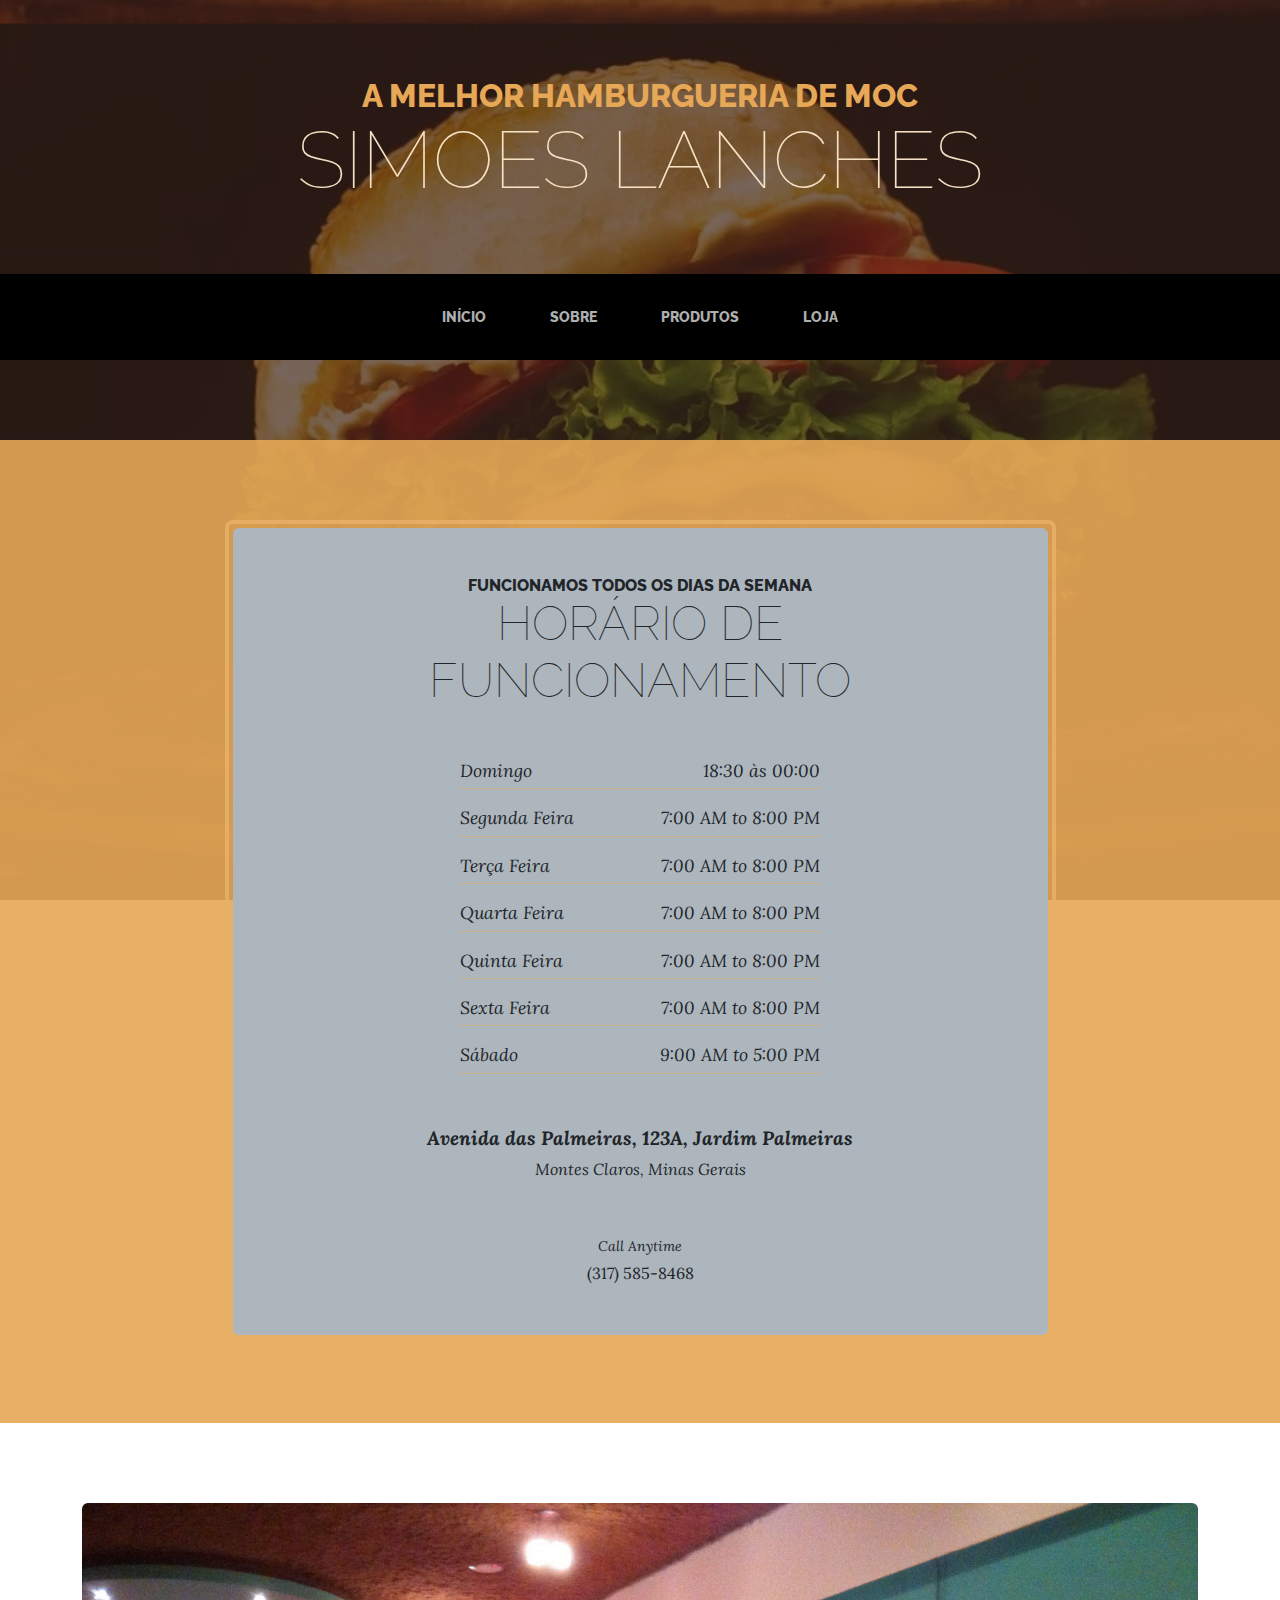
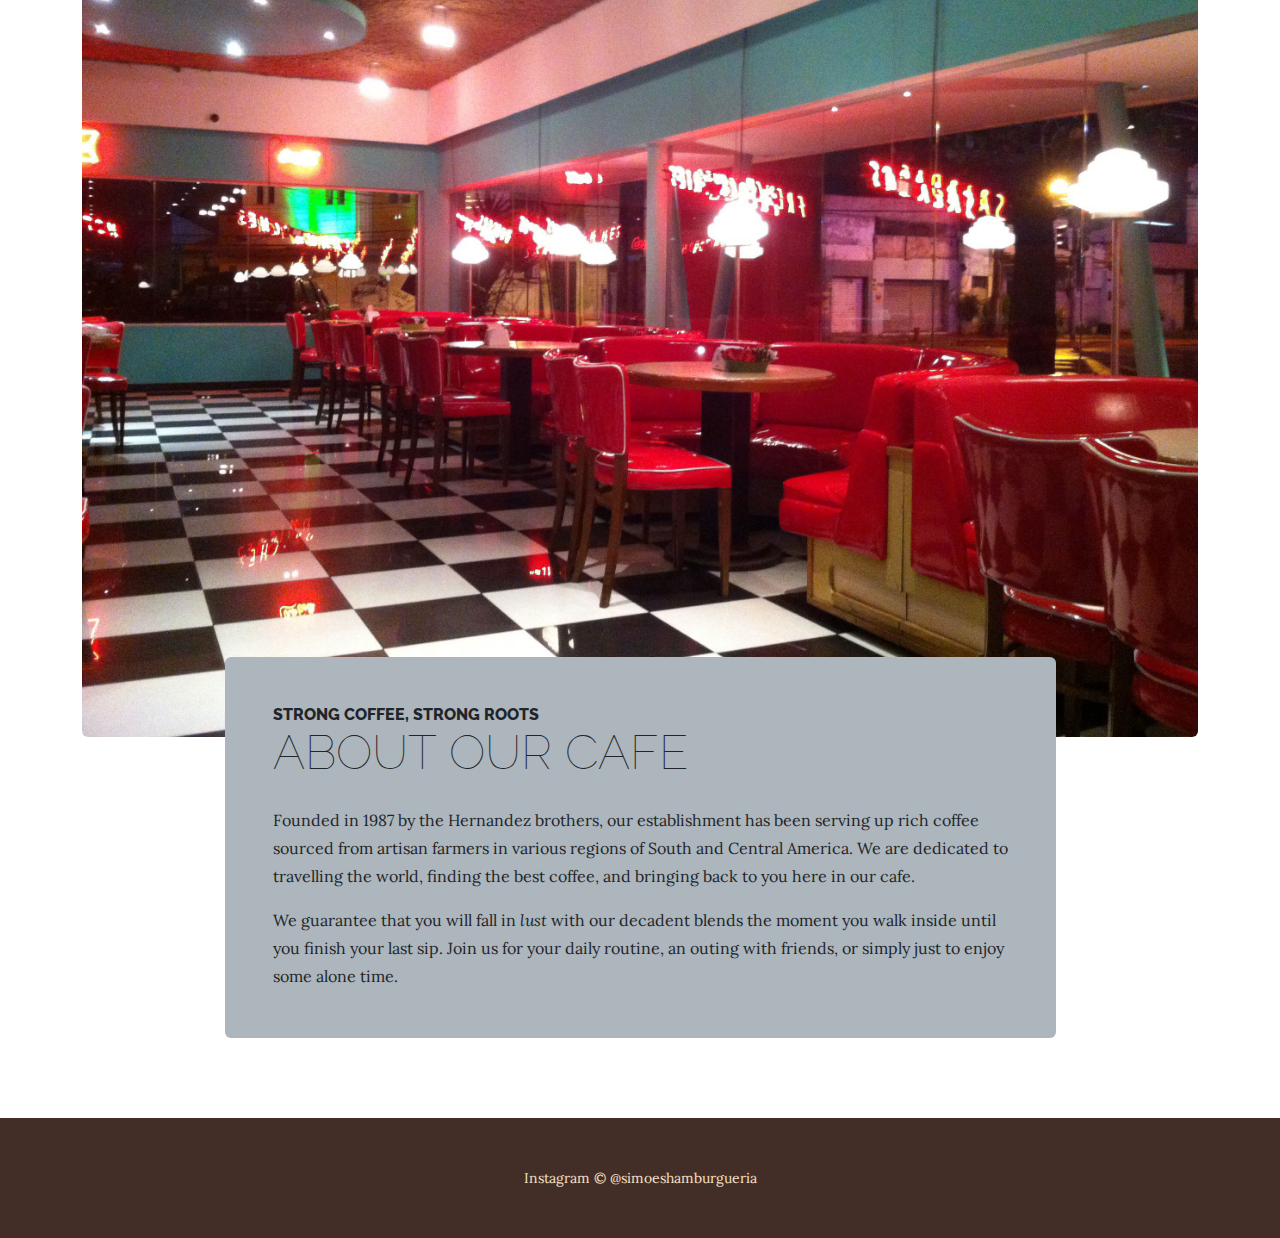
<file: startbootstrap-business-casual-gh-pages/store.html>
<!DOCTYPE html>
<html lang="en">
    <head>
        <meta charset="utf-8" />
        <meta name="viewport" content="width=device-width, initial-scale=1, shrink-to-fit=no" />
        <meta name="description" content="Horários de Funcionamento" />
        <meta name="author" content="Simoes" />
        <title>simoeshamburgueria</title>
        <link rel="icon" type="image/x-icon" href="assets/favicon.ico" />
        <!-- Google fonts-->
        <link href="https://fonts.googleapis.com/css?family=Raleway:100,100i,200,200i,300,300i,400,400i,500,500i,600,600i,700,700i,800,800i,900,900i" rel="stylesheet" />
        <link href="https://fonts.googleapis.com/css?family=Lora:400,400i,700,700i" rel="stylesheet" />
        <!-- Core theme CSS (includes Bootstrap)-->
        <link href="css/styles.css" rel="stylesheet" />
    </head>
    <body>
        <header>
            <h1 class="site-heading text-center text-faded d-none d-lg-block">
                <span class="site-heading-upper text-primary mb-3">A melhor Hamburgueria de MOC</span>
                <span class="site-heading-lower">Simoes Lanches</span>
            </h1>
        </header>
        <!-- Navigation-->
        <nav class="navbar navbar-expand-lg navbar-dark py-lg-4" id="mainNav">
            <div class="container">
                <a class="navbar-brand text-uppercase fw-bold d-lg-none" href="index.html">Start Bootstrap</a>
                <button class="navbar-toggler" type="button" data-bs-toggle="collapse" data-bs-target="#navbarSupportedContent" aria-controls="navbarSupportedContent" aria-expanded="false" aria-label="Toggle navigation"><span class="navbar-toggler-icon"></span></button>
                <div class="collapse navbar-collapse" id="navbarSupportedContent">
                    <ul class="navbar-nav mx-auto">
                        <li class="nav-item px-lg-4"><a class="nav-link text-uppercase" href="index.html">Início</a></li>
                        <li class="nav-item px-lg-4"><a class="nav-link text-uppercase" href="about.html">Sobre</a></li>
                        <li class="nav-item px-lg-4"><a class="nav-link text-uppercase" href="products.html">Produtos</a></li>
                        <li class="nav-item px-lg-4"><a class="nav-link text-uppercase" href="store.html">Loja</a></li>
                    </ul>
                </div>
            </div>
        </nav>
        <section class="page-section cta">
            <div class="container">
                <div class="row">
                    <div class="col-xl-9 mx-auto">
                        <div class="cta-inner bg-faded text-center rounded">
                            <h2 class="section-heading mb-5">
                                <span class="section-heading-upper">Funcionamos Todos os Dias da Semana</span>
                                <span class="section-heading-lower">Horário de Funcionamento</span>
                            </h2>
                            <ul class="list-unstyled list-hours mb-5 text-left mx-auto">
                                <li class="list-unstyled-item list-hours-item d-flex">
                                    Domingo
                                    <span class="ms-auto">18:30 às 00:00</span>
                                </li>
                                <li class="list-unstyled-item list-hours-item d-flex">
                                    Segunda Feira
                                    <span class="ms-auto">7:00 AM to 8:00 PM</span>
                                </li>
                                <li class="list-unstyled-item list-hours-item d-flex">
                                    Terça Feira
                                    <span class="ms-auto">7:00 AM to 8:00 PM</span>
                                </li>
                                <li class="list-unstyled-item list-hours-item d-flex">
                                    Quarta Feira
                                    <span class="ms-auto">7:00 AM to 8:00 PM</span>
                                </li>
                                <li class="list-unstyled-item list-hours-item d-flex">
                                    Quinta Feira
                                    <span class="ms-auto">7:00 AM to 8:00 PM</span>
                                </li>
                                <li class="list-unstyled-item list-hours-item d-flex">
                                    Sexta Feira
                                    <span class="ms-auto">7:00 AM to 8:00 PM</span>
                                </li>
                                <li class="list-unstyled-item list-hours-item d-flex">
                                    Sábado
                                    <span class="ms-auto">9:00 AM to 5:00 PM</span>
                                </li>
                            </ul>
                            <p class="address mb-5">
                                <em>
                                    <strong>Avenida das Palmeiras, 123A, Jardim Palmeiras</strong>
                                    <br />
                                    Montes Claros, Minas Gerais
                                </em>
                            </p>
                            <p class="mb-0">
                                <small><em>Call Anytime</em></small>
                                <br />
                                (317) 585-8468
                            </p>
                        </div>
                    </div>
                </div>
            </div>
        </section>
        <section class="page-section about-heading">
            <div class="container">
                <img class="img-fluid rounded about-heading-img mb-3 mb-lg-0" src="assets/img/about.jpg" alt="Hamburgueria" />
                <div class="about-heading-content">
                    <div class="row">
                        <div class="col-xl-9 col-lg-10 mx-auto">
                            <div class="bg-faded rounded p-5">
                                <h2 class="section-heading mb-4">
                                    <span class="section-heading-upper">Strong Coffee, Strong Roots</span>
                                    <span class="section-heading-lower">About Our Cafe</span>
                                </h2>
                                <p>Founded in 1987 by the Hernandez brothers, our establishment has been serving up rich coffee sourced from artisan farmers in various regions of South and Central America. We are dedicated to travelling the world, finding the best coffee, and bringing back to you here in our cafe.</p>
                                <p class="mb-0">
                                    We guarantee that you will fall in
                                    <em>lust</em>
                                    with our decadent blends the moment you walk inside until you finish your last sip. Join us for your daily routine, an outing with friends, or simply just to enjoy some alone time.
                                </p>
                            </div>
                        </div>
                    </div>
                </div>
            </div>
        </section>
        <footer class="footer text-faded text-center py-5">
            <div class="container"><p class="m-0 small">Instagram &copy; @simoeshamburgueria</p></div>
        </footer>
        <!-- Bootstrap core JS-->
        <script src="https://cdn.jsdelivr.net/npm/bootstrap@5.2.3/dist/js/bootstrap.bundle.min.js"></script>
        <!-- Core theme JS-->
        <script src="js/scripts.js"></script>
    </body>
</html>
</file>
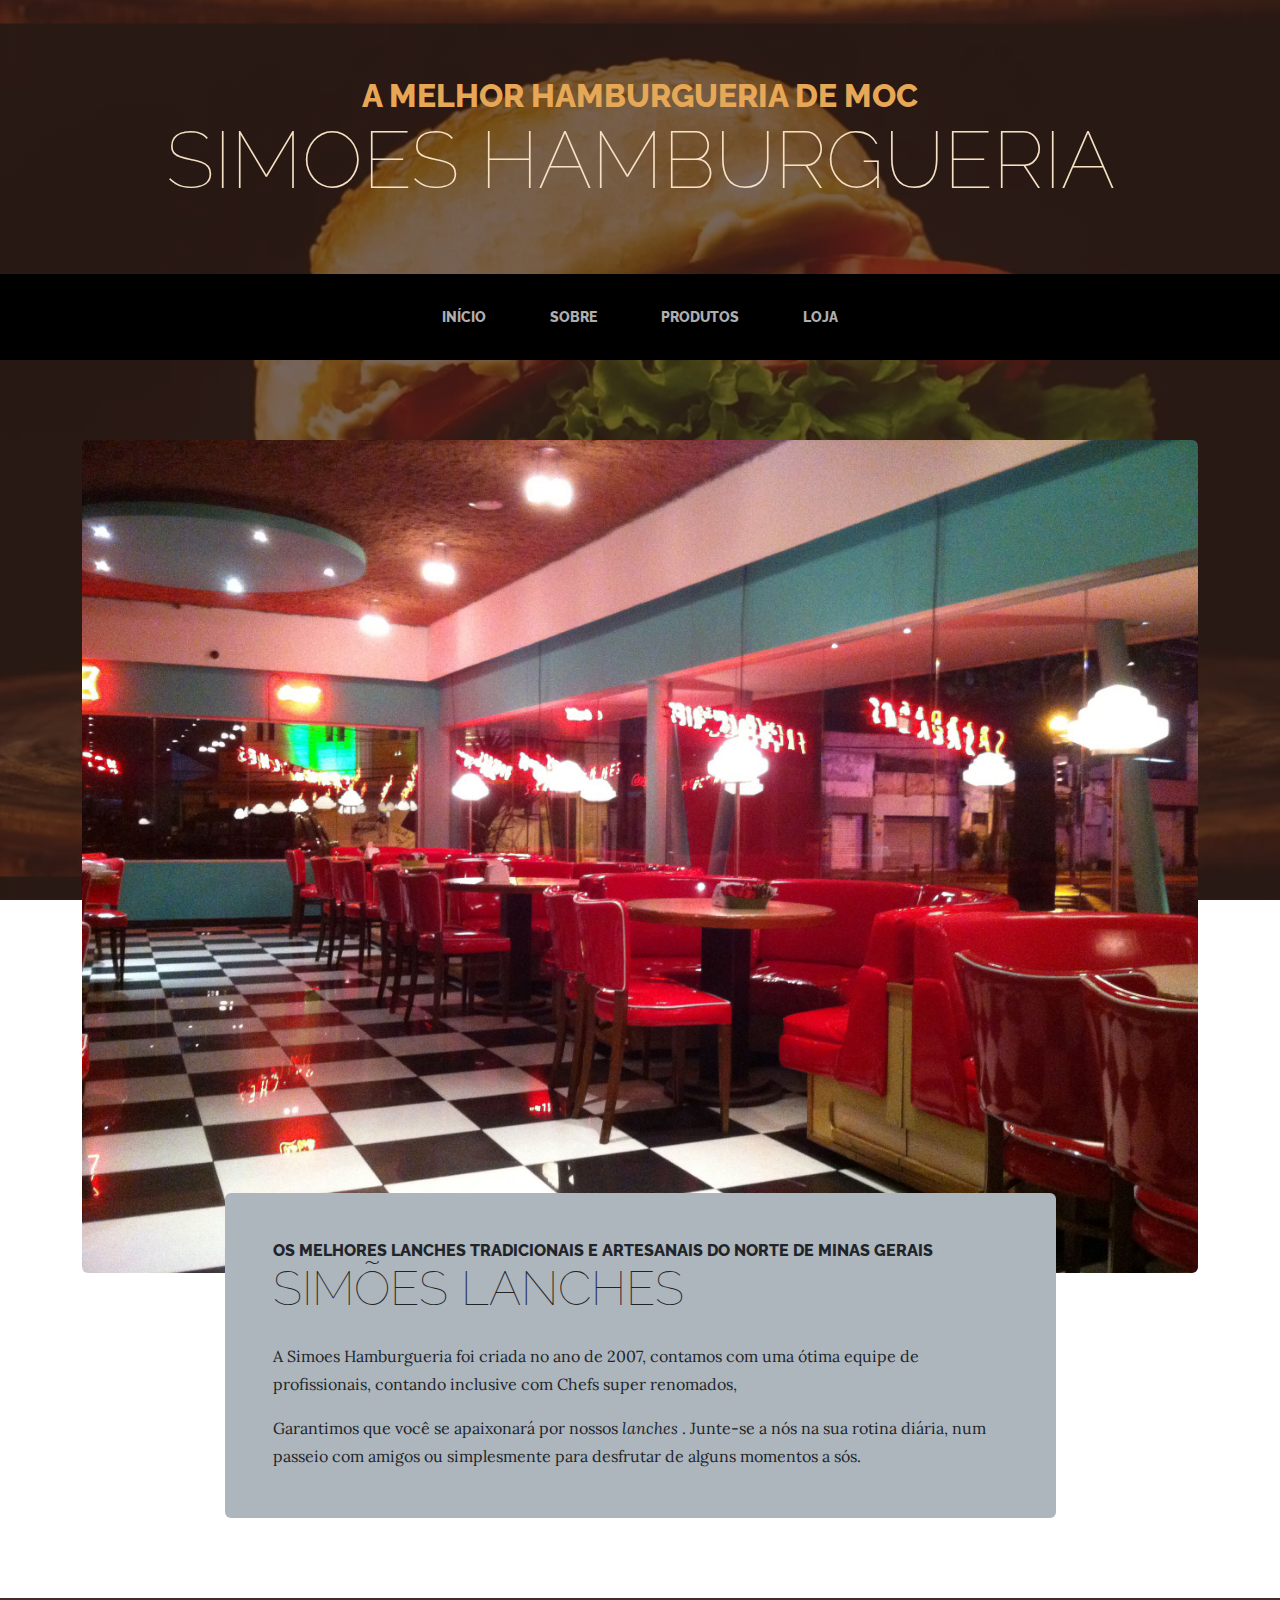
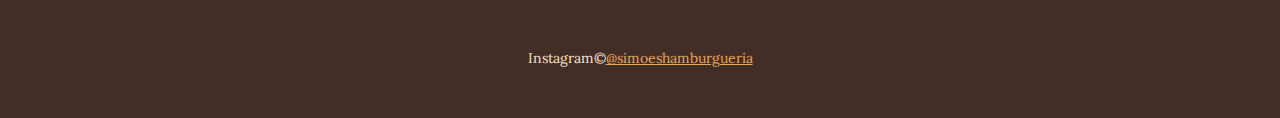
<file: hamburgueriasimoes-main/startbootstrap-business-casual-gh-pages/about.html>
<!DOCTYPE html>
<html lang="pt-br">
    <head>
        <meta charset="utf-8" />
        <meta name="viewport" content="width=device-width, initial-scale=1, shrink-to-fit=no" />
        <meta name="description" content="testando hamburgueria" />
        <meta name="author" content="Simões" />
        <title>Business Casual - Start Bootstrap Theme</title>
        <link rel="icon" type="image/x-icon" href="assets/favicon.ico" />
        <!-- Google fonts-->
        <link href="https://fonts.googleapis.com/css?family=Raleway:100,100i,200,200i,300,300i,400,400i,500,500i,600,600i,700,700i,800,800i,900,900i" rel="stylesheet" />
        <link href="https://fonts.googleapis.com/css?family=Lora:400,400i,700,700i" rel="stylesheet" />
        <!-- Core theme CSS (includes Bootstrap)-->
        <link href="css/styles.css" rel="stylesheet" />
    </head>
    <body>
        <header>
            <h1 class="site-heading text-center text-faded d-none d-lg-block">
                <span class="site-heading-upper text-primary mb-3">A melhor Hamburgueria de MOC</span>
                <span class="site-heading-lower">Simoes Hamburgueria</span>
            </h1>
        </header>
        <!-- Navigation-->
        <nav class="navbar navbar-expand-lg navbar-dark py-lg-4" id="mainNav">
            <div class="container">
                <a class="navbar-brand text-uppercase fw-bold d-lg-none" href="index.html">Start Bootstrap</a>
                <button class="navbar-toggler" type="button" data-bs-toggle="collapse" data-bs-target="#navbarSupportedContent" aria-controls="navbarSupportedContent" aria-expanded="false" aria-label="Toggle navigation"><span class="navbar-toggler-icon"></span></button>
                <div class="collapse navbar-collapse" id="navbarSupportedContent">
                    <ul class="navbar-nav mx-auto">
                        <li class="nav-item px-lg-4"><a class="nav-link text-uppercase" href="index.html">Início</a></li>
                        <li class="nav-item px-lg-4"><a class="nav-link text-uppercase" href="about.html">Sobre</a></li>
                        <li class="nav-item px-lg-4"><a class="nav-link text-uppercase" href="products.html">Produtos</a></li>
                        <li class="nav-item px-lg-4"><a class="nav-link text-uppercase" href="store.html">Loja</a></li>
                    </ul>
                </div>
            </div>
        </nav>
        <section class="page-section about-heading">
            <div class="container">
                <img class="img-fluid rounded about-heading-img mb-3 mb-lg-0" src="assets/img/about.jpg" alt="Hamburgueria" width="2592" height="1936"/>
                <div class="about-heading-content">
                    <div class="row">
                        <div class="col-xl-9 col-lg-10 mx-auto">
                            <div class="bg-faded rounded p-5">
                                <h2 class="section-heading mb-4">
                                    <span class="section-heading-upper">Os melhores Lanches Tradicionais e Artesanais do Norte de Minas Gerais</span>
                                    <span class="section-heading-lower">Simões Lanches</span>
                                </h2>
                                <p>A Simoes Hamburgueria foi criada no ano de 2007, contamos com uma ótima equipe de profissionais, contando inclusive com Chefs super renomados, </p>
                                <p class="mb-0">
                                    Garantimos que você se apaixonará por nossos
                                    <em>lanches</em>
                                    . Junte-se a nós na sua rotina diária, num passeio com amigos ou simplesmente para desfrutar de alguns momentos a sós.
                                </p>
                            </div>
                        </div>
                    </div>
                </div>
            </div>
        </section>
        <footer class="footer text-faded text-center py-5">
            <div class="container"><p class="m-0 small">Instagram&copy;<a href="https://www.guiatelefone.com/">@simoeshamburgueria</a></p></div>
        </footer>
        <!-- Bootstrap core JS-->
        <script src="https://cdn.jsdelivr.net/npm/bootstrap@5.2.3/dist/js/bootstrap.bundle.min.js"></script>
        <!-- Core theme JS-->
        <script src="js/scripts.js"></script>
    </body>
</html>
</file>
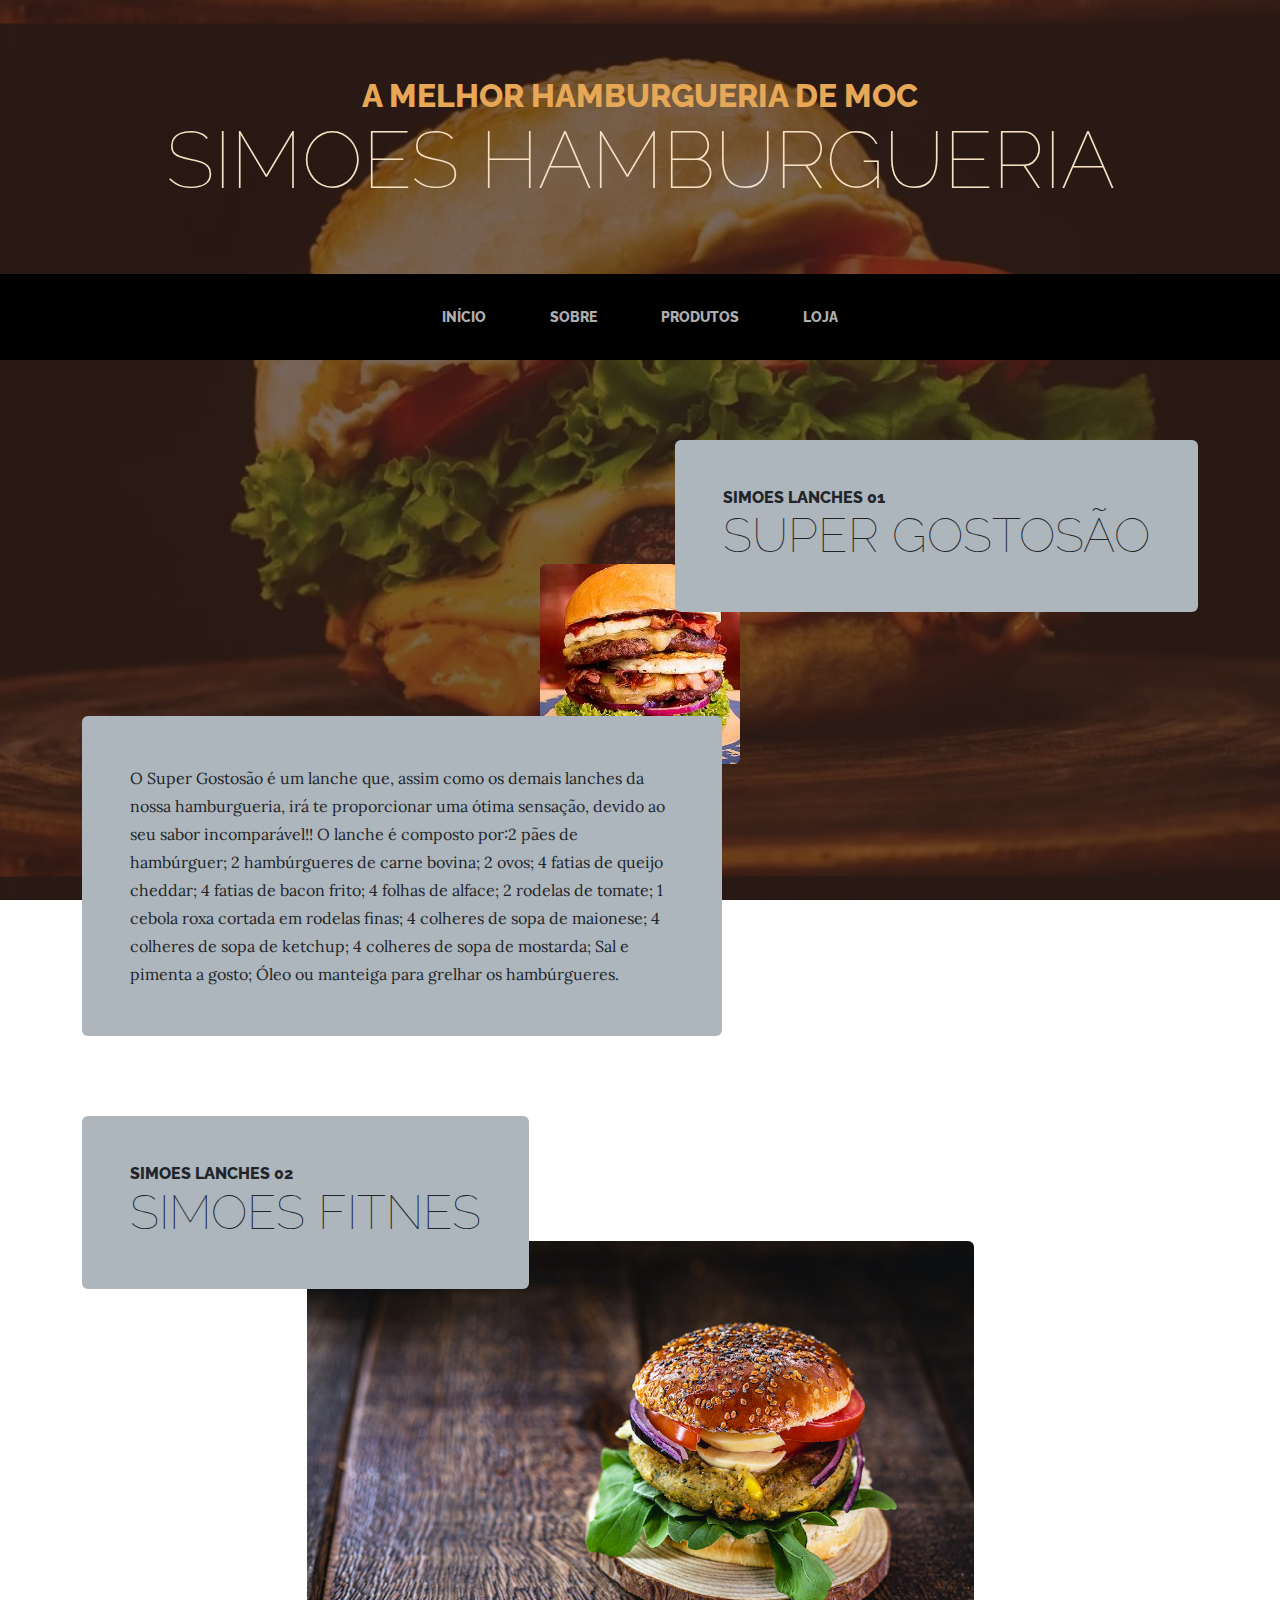
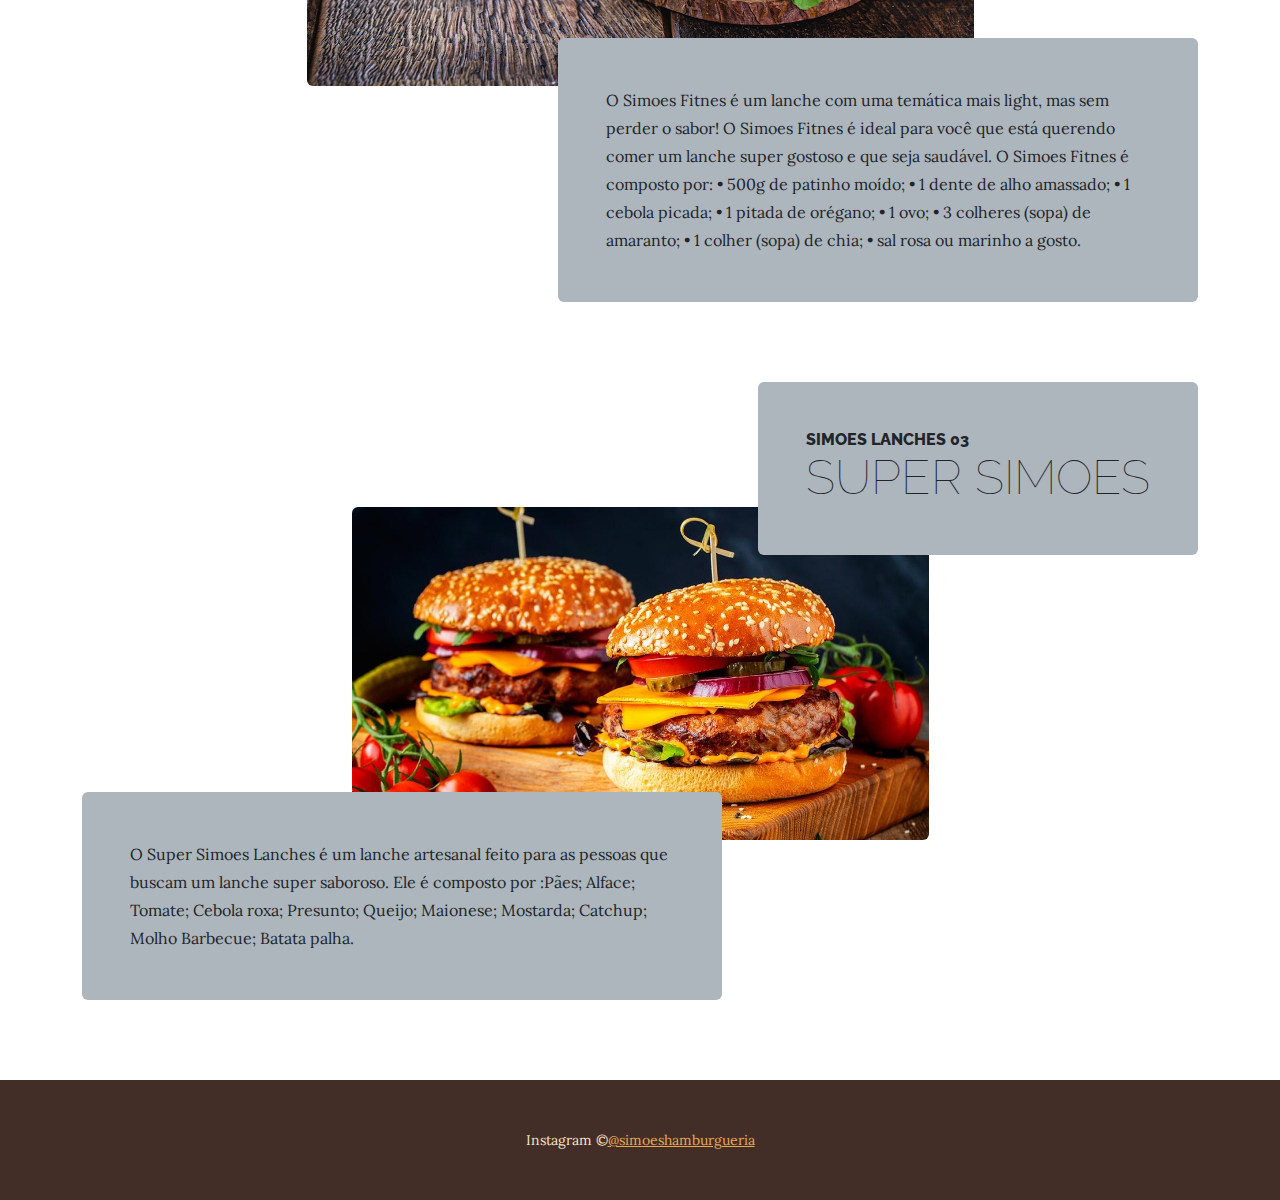
<file: hamburgueriasimoes-main/startbootstrap-business-casual-gh-pages/products.html>
<!DOCTYPE html>
<html lang="pt-br">
    <head>
        <meta charset="utf-8" />
        <meta name="viewport" content="width=device-width, initial-scale=1, shrink-to-fit=no" />
        <meta name="description" content="Super Lanche" />
        <meta name="author" content="Simoes" />
        <title>simoeshamburgueria</title>
        <link rel="icon" type="image/x-icon" href="assets/favicon.ico" />
        <!-- Google fonts-->
        <link href="https://fonts.googleapis.com/css?family=Raleway:100,100i,200,200i,300,300i,400,400i,500,500i,600,600i,700,700i,800,800i,900,900i" rel="stylesheet" />
        <link href="https://fonts.googleapis.com/css?family=Lora:400,400i,700,700i" rel="stylesheet" />
        <!-- Core theme CSS (includes Bootstrap)-->
        <link href="css/styles.css" rel="stylesheet" />
    </head>
    <body>
        <header>
            <h1 class="site-heading text-center text-faded d-none d-lg-block">
                <span class="site-heading-upper text-primary mb-3">A melhor Hamburgueria de MOC</span>
                <span class="site-heading-lower">Simoes Hamburgueria</span>
            </h1>
        </header>
        <!-- Navigation-->
        <nav class="navbar navbar-expand-lg navbar-dark py-lg-4" id="mainNav">
            <div class="container">
                <a class="navbar-brand text-uppercase fw-bold d-lg-none" href="index.html">Start Bootstrap</a>
                <button class="navbar-toggler" type="button" data-bs-toggle="collapse" data-bs-target="#navbarSupportedContent" aria-controls="navbarSupportedContent" aria-expanded="false" aria-label="Toggle navigation"><span class="navbar-toggler-icon"></span></button>
                <div class="collapse navbar-collapse" id="navbarSupportedContent">
                    <ul class="navbar-nav mx-auto">
                        <li class="nav-item px-lg-4"><a class="nav-link text-uppercase" href="index.html">Início</a></li>
                        <li class="nav-item px-lg-4"><a class="nav-link text-uppercase" href="about.html">Sobre</a></li>
                        <li class="nav-item px-lg-4"><a class="nav-link text-uppercase" href="products.html">Produtos</a></li>
                        <li class="nav-item px-lg-4"><a class="nav-link text-uppercase" href="store.html">loja</a></li>
                    </ul>
                </div>
            </div>
        </nav>
        <section class="page-section">
            <div class="container">
                <div class="product-item">
                    <div class="product-item-title d-flex">
                        <div class="bg-faded p-5 d-flex ms-auto rounded">
                            <h2 class="section-heading mb-0">
                                <span class="section-heading-upper">Simoes lanches 01</span>
                                <span class="section-heading-lower">Super Gostosão</span>
                            </h2>
                        </div>
                    </div>
                    <img  class="product-item-img mx-auto d-flex rounded img-fluid mb-3 mb-lg-0"  src="assets/img/products-01.jpg" alt="Super Gostosão" width="200" height="200" />
                    <div class="product-item-description d-flex me-auto">
                        <div class="bg-faded p-5 rounded"><p class="mb-0">O Super Gostosão é um lanche que, assim como os demais lanches da nossa hamburgueria, irá te proporcionar uma ótima sensação, devido ao seu sabor incomparável!! O lanche é composto por:2 pães de hambúrguer;
                            2 hambúrgueres de carne bovina;
                            2 ovos;
                            4 fatias de queijo cheddar;
                            4 fatias de bacon frito;
                            4 folhas de alface;
                            2 rodelas de tomate;
                            1 cebola roxa cortada em rodelas finas;
                            4 colheres de sopa de maionese;
                            4 colheres de sopa de ketchup;
                            4 colheres de sopa de mostarda;
                            Sal e pimenta a gosto;
                            Óleo ou manteiga para grelhar os hambúrgueres.</p></div>
                    </div>
                </div>
            </div>
        </section>
        <section class="page-section">
            <div class="container">
                <div class="product-item">
                    <div class="product-item-title d-flex">
                        <div class="bg-faded p-5 d-flex me-auto rounded">
                            <h2 class="section-heading mb-0">
                                <span class="section-heading-upper">Simoes Lanches 02</span>
                                <span class="section-heading-lower">Simoes Fitnes</span>
                            </h2>
                        </div>
                    </div>
                    <img class="product-item-img mx-auto d-flex rounded img-fluid mb-3 mb-lg-0" src="assets/img/products-02.jpg" alt="Simoes Fitnes" width="667" height="1000" />
                    <div class="product-item-description d-flex ms-auto">
                        <div class="bg-faded p-5 rounded"><p class="mb-0">O Simoes Fitnes é um lanche com uma temática mais light, mas sem perder o sabor! O Simoes Fitnes é ideal para você que está querendo comer um lanche super gostoso e que seja saudável. O Simoes Fitnes é composto por: • 500g de patinho moído;
                            • 1 dente de alho amassado;
                            • 1 cebola picada;
                            • 1 pitada de orégano;
                            • 1 ovo;
                            • 3 colheres (sopa) de amaranto;
                            • 1 colher (sopa) de chia;
                            • sal rosa ou marinho a gosto.
                            
                            </p></div>
                    </div>
                </div>
            </div>
        </section>
        <section class="page-section">
            <div class="container">
                <div class="product-item">
                    <div class="product-item-title d-flex">
                        <div class="bg-faded p-5 d-flex ms-auto rounded">
                            <h2 class="section-heading mb-0">
                                <span class="section-heading-upper">Simoes Lanches 03</span>
                                <span class="section-heading-lower">Super Simoes</span>
                            </h2>
                        </div>
                    </div>
                    <img class="product-item-img mx-auto d-flex rounded img-fluid mb-3 mb-lg-0" src="assets/img/products-03.jpg" alt="Super Simoes" width="577" height="1000" />
                    <div class="product-item-description d-flex me-auto">
                        <div class="bg-faded p-5 rounded"><p class="mb-0">O Super Simoes Lanches é um lanche artesanal feito para as pessoas que buscam um lanche super saboroso. Ele é composto por :Pães;  

                            Alface;  
                            
                            Tomate;  
                            
                            Cebola roxa;  
                            
                            Presunto;  
                            
                            Queijo;  
                            
                            Maionese;  
                            
                            Mostarda;  
                            
                            Catchup;  
                            
                            Molho Barbecue;  
                            
                            Batata palha.  </p></div>
                    </div>
                </div>
            </div>
        </section>
        <footer class="footer text-faded text-center py-5">
            <div class="container"><p class="m-0 small">Instagram &copy;<a href="https://www.guiatelefone.com/">@simoeshamburgueria</a></p></div>
        </footer>
        <!-- Bootstrap core JS-->
        <script src="https://cdn.jsdelivr.net/npm/bootstrap@5.2.3/dist/js/bootstrap.bundle.min.js"></script>
        <!-- Core theme JS-->
        <script src="js/scripts.js"></script>
    </body>
</html>
</file>
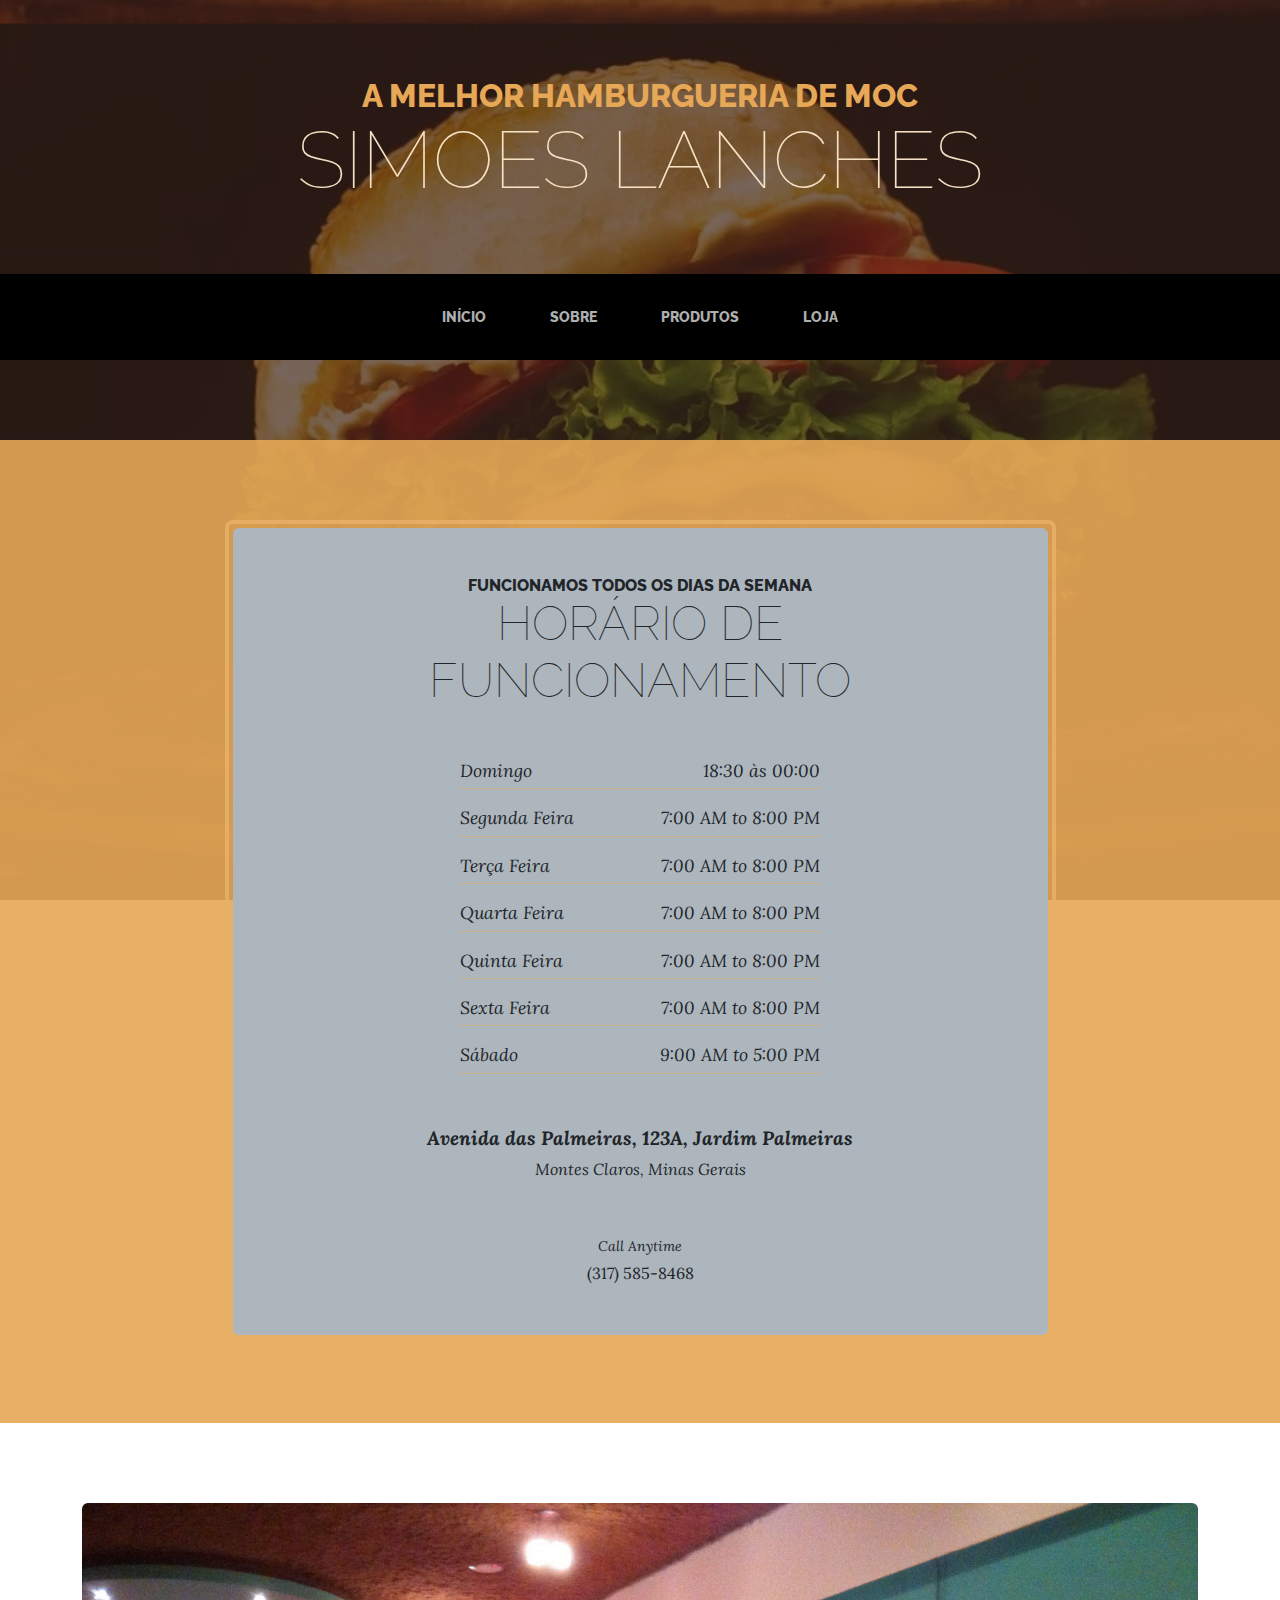
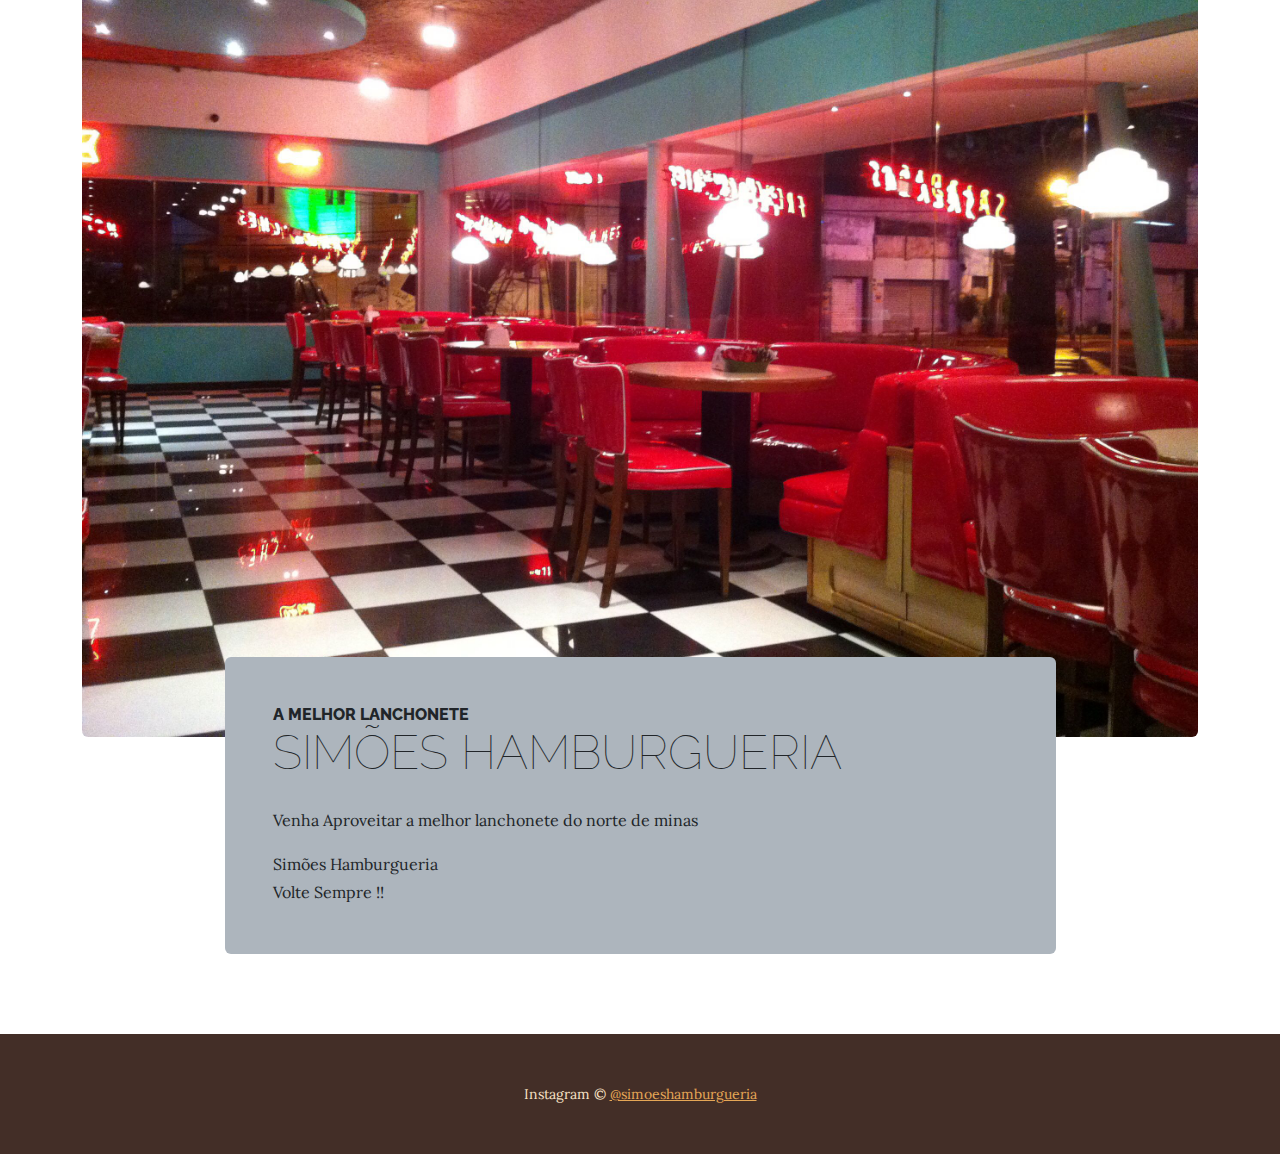
<file: hamburgueriasimoes-main/startbootstrap-business-casual-gh-pages/store.html>
<!DOCTYPE html>
<html lang="en">
    <head>
        <meta charset="utf-8" />
        <meta name="viewport" content="width=device-width, initial-scale=1, shrink-to-fit=no" />
        <meta name="description" content="Horários de Funcionamento" />
        <meta name="author" content="Simoes" />
        <title>simoeshamburgueria</title>
        <link rel="icon" type="image/x-icon" href="assets/favicon.ico" />
        <!-- Google fonts-->
        <link href="https://fonts.googleapis.com/css?family=Raleway:100,100i,200,200i,300,300i,400,400i,500,500i,600,600i,700,700i,800,800i,900,900i" rel="stylesheet" />
        <link href="https://fonts.googleapis.com/css?family=Lora:400,400i,700,700i" rel="stylesheet" />
        <!-- Core theme CSS (includes Bootstrap)-->
        <link href="css/styles.css" rel="stylesheet" />
    </head>
    <body>
        <header>
            <h1 class="site-heading text-center text-faded d-none d-lg-block">
                <span class="site-heading-upper text-primary mb-3">A melhor Hamburgueria de MOC</span>
                <span class="site-heading-lower">Simoes Lanches</span>
            </h1>
        </header>
        <!-- Navigation-->
        <nav class="navbar navbar-expand-lg navbar-dark py-lg-4" id="mainNav">
            <div class="container">
                <a class="navbar-brand text-uppercase fw-bold d-lg-none" href="index.html">Start Bootstrap</a>
                <button class="navbar-toggler" type="button" data-bs-toggle="collapse" data-bs-target="#navbarSupportedContent" aria-controls="navbarSupportedContent" aria-expanded="false" aria-label="Toggle navigation"><span class="navbar-toggler-icon"></span></button>
                <div class="collapse navbar-collapse" id="navbarSupportedContent">
                    <ul class="navbar-nav mx-auto">
                        <li class="nav-item px-lg-4"><a class="nav-link text-uppercase" href="index.html">Início</a></li>
                        <li class="nav-item px-lg-4"><a class="nav-link text-uppercase" href="about.html">Sobre</a></li>
                        <li class="nav-item px-lg-4"><a class="nav-link text-uppercase" href="products.html">Produtos</a></li>
                        <li class="nav-item px-lg-4"><a class="nav-link text-uppercase" href="store.html">Loja</a></li>
                    </ul>
                </div>
            </div>
        </nav>
        <section class="page-section cta">
            <div class="container">
                <div class="row">
                    <div class="col-xl-9 mx-auto">
                        <div class="cta-inner bg-faded text-center rounded">
                            <h2 class="section-heading mb-5">
                                <span class="section-heading-upper">Funcionamos Todos os Dias da Semana</span>
                                <span class="section-heading-lower">Horário de Funcionamento</span>
                            </h2>
                            <ul class="list-unstyled list-hours mb-5 text-left mx-auto">
                                <li class="list-unstyled-item list-hours-item d-flex">
                                    Domingo
                                    <span class="ms-auto">18:30 às 00:00</span>
                                </li>
                                <li class="list-unstyled-item list-hours-item d-flex">
                                    Segunda Feira
                                    <span class="ms-auto">7:00 AM to 8:00 PM</span>
                                </li>
                                <li class="list-unstyled-item list-hours-item d-flex">
                                    Terça Feira
                                    <span class="ms-auto">7:00 AM to 8:00 PM</span>
                                </li>
                                <li class="list-unstyled-item list-hours-item d-flex">
                                    Quarta Feira
                                    <span class="ms-auto">7:00 AM to 8:00 PM</span>
                                </li>
                                <li class="list-unstyled-item list-hours-item d-flex">
                                    Quinta Feira
                                    <span class="ms-auto">7:00 AM to 8:00 PM</span>
                                </li>
                                <li class="list-unstyled-item list-hours-item d-flex">
                                    Sexta Feira
                                    <span class="ms-auto">7:00 AM to 8:00 PM</span>
                                </li>
                                <li class="list-unstyled-item list-hours-item d-flex">
                                    Sábado
                                    <span class="ms-auto">9:00 AM to 5:00 PM</span>
                                </li>
                            </ul>
                            <p class="address mb-5">
                                <em>
                                    <strong>Avenida das Palmeiras, 123A, Jardim Palmeiras</strong>
                                    <br />
                                    Montes Claros, Minas Gerais
                                </em>
                            </p>
                            <p class="mb-0">
                                <small><em>Call Anytime</em></small>
                                <br />
                                (317) 585-8468
                            </p>
                        </div>
                    </div>
                </div>
            </div>
        </section>
        <section class="page-section about-heading">
            <div class="container">
                <img class="img-fluid rounded about-heading-img mb-3 mb-lg-0" src="assets/img/about.jpg" alt="Hamburgueria" />
                <div class="about-heading-content">
                    <div class="row">
                        <div class="col-xl-9 col-lg-10 mx-auto">
                            <div class="bg-faded rounded p-5">
                                <h2 class="section-heading mb-4">
                                    <span class="section-heading-upper">A melhor lanchonete</span>
                                    <span class="section-heading-lower">Simões Hamburgueria</span>
                                </h2>
                                <p>Venha Aproveitar a melhor lanchonete do norte de minas</p>
                                <p class="mb-0">
                                    Simões Hamburgueria
                                    <br>
                                    <em> </em>
                                    Volte Sempre !!
                                </p>
                            </div>
                        </div>
                    </div>
                </div>
            </div>
        </section>
        <footer class="footer text-faded text-center py-5">
            <div class="container"><p class="m-0 small">Instagram &copy; <a href="https://www.guiatelefone.com/">@simoeshamburgueria</a></p></div>
        </footer>
        <!-- Bootstrap core JS-->
        <script src="https://cdn.jsdelivr.net/npm/bootstrap@5.2.3/dist/js/bootstrap.bundle.min.js"></script>
        <!-- Core theme JS-->
        <script src="js/scripts.js"></script>
    </body>
</html>
</file>
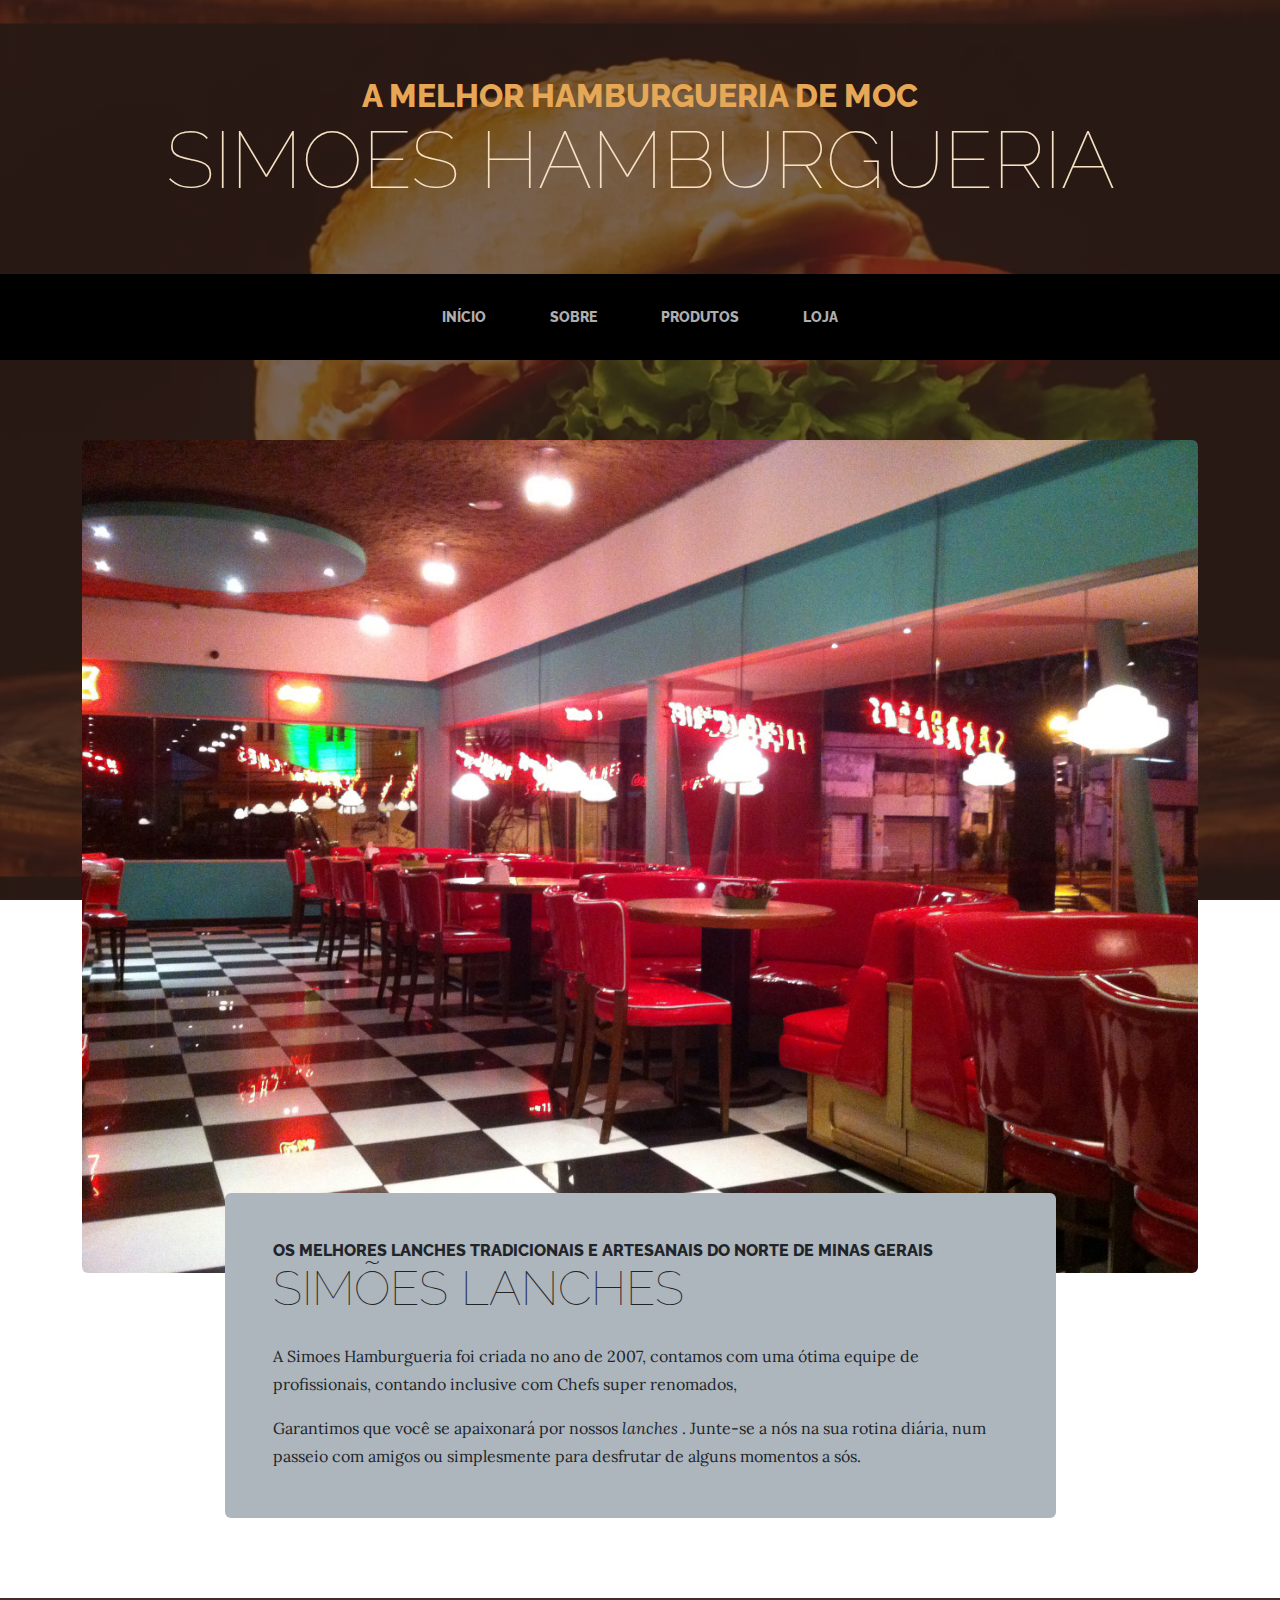
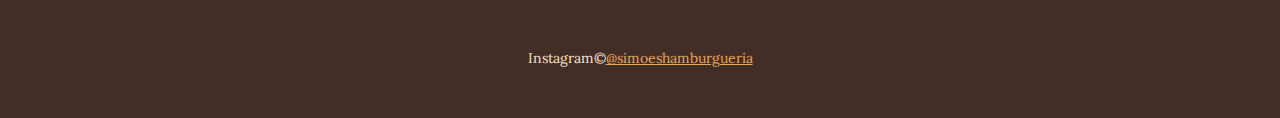
<file: hamburgueriasimoes-main/hamburgueriasimoes-main/startbootstrap-business-casual-gh-pages/about.html>
<!DOCTYPE html>
<html lang="pt-br">
    <head>
        <meta charset="utf-8" />
        <meta name="viewport" content="width=device-width, initial-scale=1, shrink-to-fit=no" />
        <meta name="description" content="testando hamburgueria" />
        <meta name="author" content="Simões" />
        <title> Simões hamburgueria</title>
        <link rel="icon" type="image/x-icon" href="assets/favicon.ico" />
        <!-- Google fonts-->
        <link href="https://fonts.googleapis.com/css?family=Raleway:100,100i,200,200i,300,300i,400,400i,500,500i,600,600i,700,700i,800,800i,900,900i" rel="stylesheet" />
        <link href="https://fonts.googleapis.com/css?family=Lora:400,400i,700,700i" rel="stylesheet" />
        <!-- Core theme CSS (includes Bootstrap)-->
        <link href="css/styles.css" rel="stylesheet" />
    </head>
    <body>
        <header>
            <h1 class="site-heading text-center text-faded d-none d-lg-block">
                <span class="site-heading-upper text-primary mb-3">A melhor Hamburgueria de MOC</span>
                <span class="site-heading-lower">Simoes Hamburgueria</span>
            </h1>
        </header>
        <!-- Navigation-->
        <nav class="navbar navbar-expand-lg navbar-dark py-lg-4" id="mainNav">
            <div class="container">
                <a class="navbar-brand text-uppercase fw-bold d-lg-none" href="index.html">Simões Hamburgueria</a>
                <button class="navbar-toggler" type="button" data-bs-toggle="collapse" data-bs-target="#navbarSupportedContent" aria-controls="navbarSupportedContent" aria-expanded="false" aria-label="Toggle navigation"><span class="navbar-toggler-icon"></span></button>
                <div class="collapse navbar-collapse" id="navbarSupportedContent">
                    <ul class="navbar-nav mx-auto">
                        <li class="nav-item px-lg-4"><a class="nav-link text-uppercase" href="index.html">Início</a></li>
                        <li class="nav-item px-lg-4"><a class="nav-link text-uppercase" href="about.html">Sobre</a></li>
                        <li class="nav-item px-lg-4"><a class="nav-link text-uppercase" href="products.html">Produtos</a></li>
                        <li class="nav-item px-lg-4"><a class="nav-link text-uppercase" href="store.html">Loja</a></li>
                    </ul>
                </div>
            </div>
        </nav>
        <section class="page-section about-heading">
            <div class="container">
                <img class="img-fluid rounded about-heading-img mb-3 mb-lg-0" src="assets/img/about.jpg" alt="Hamburgueria" width="2592" height="1936"/>
                <div class="about-heading-content">
                    <div class="row">
                        <div class="col-xl-9 col-lg-10 mx-auto">
                            <div class="bg-faded rounded p-5">
                                <h2 class="section-heading mb-4">
                                    <span class="section-heading-upper">Os melhores Lanches Tradicionais e Artesanais do Norte de Minas Gerais</span>
                                    <span class="section-heading-lower">Simões Lanches</span>
                                </h2>
                                <p>A Simoes Hamburgueria foi criada no ano de 2007, contamos com uma ótima equipe de profissionais, contando inclusive com Chefs super renomados, </p>
                                <p class="mb-0">
                                    Garantimos que você se apaixonará por nossos
                                    <em>lanches</em>
                                    . Junte-se a nós na sua rotina diária, num passeio com amigos ou simplesmente para desfrutar de alguns momentos a sós.
                                </p>
                            </div>
                        </div>
                    </div>
                </div>
            </div>
        </section>
        <footer class="footer text-faded text-center py-5">
            <div class="container"><p class="m-0 small">Instagram&copy;<a target="_blank" href="https://www.guiatelefone.com/">@simoeshamburgueria</a></p></div>
        </footer>
        <!-- Bootstrap core JS-->
        <script src="https://cdn.jsdelivr.net/npm/bootstrap@5.2.3/dist/js/bootstrap.bundle.min.js"></script>
        <!-- Core theme JS-->
        <script src="js/scripts.js"></script>
    </body>
</html>
</file>
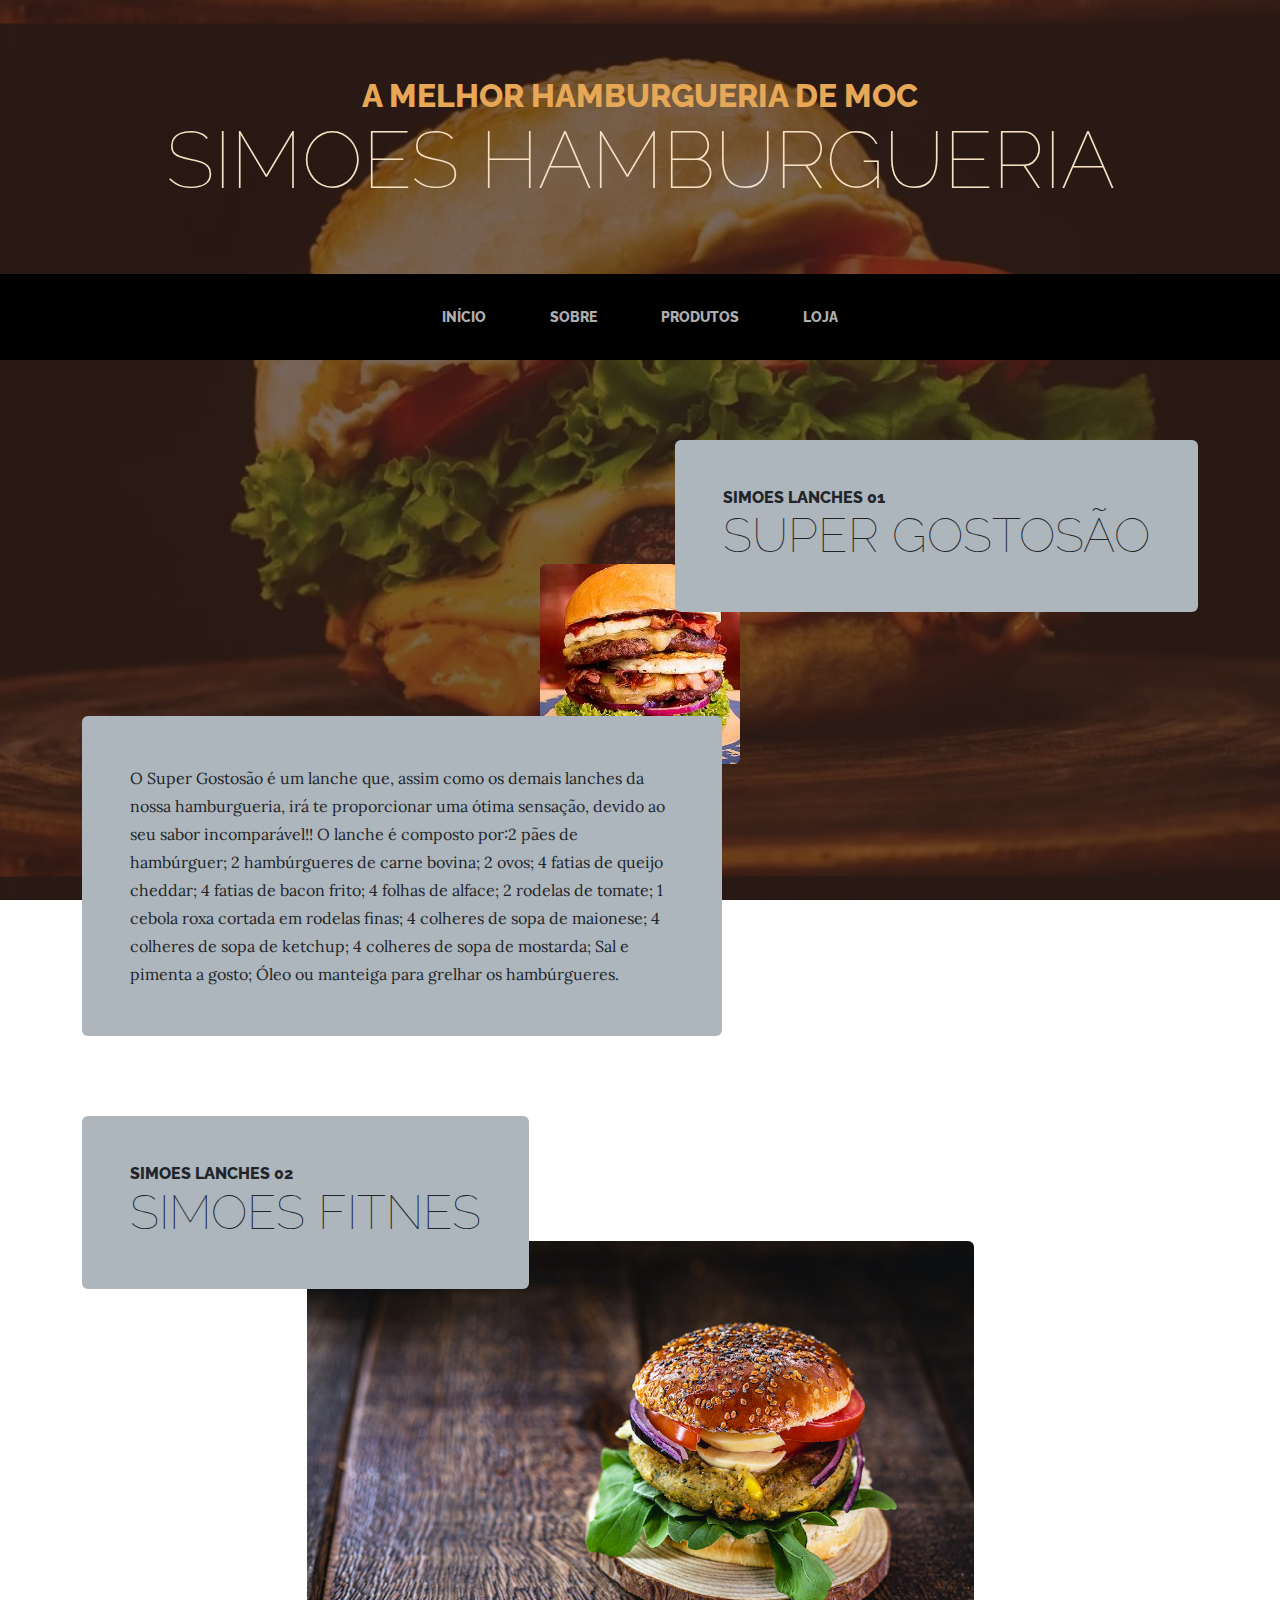
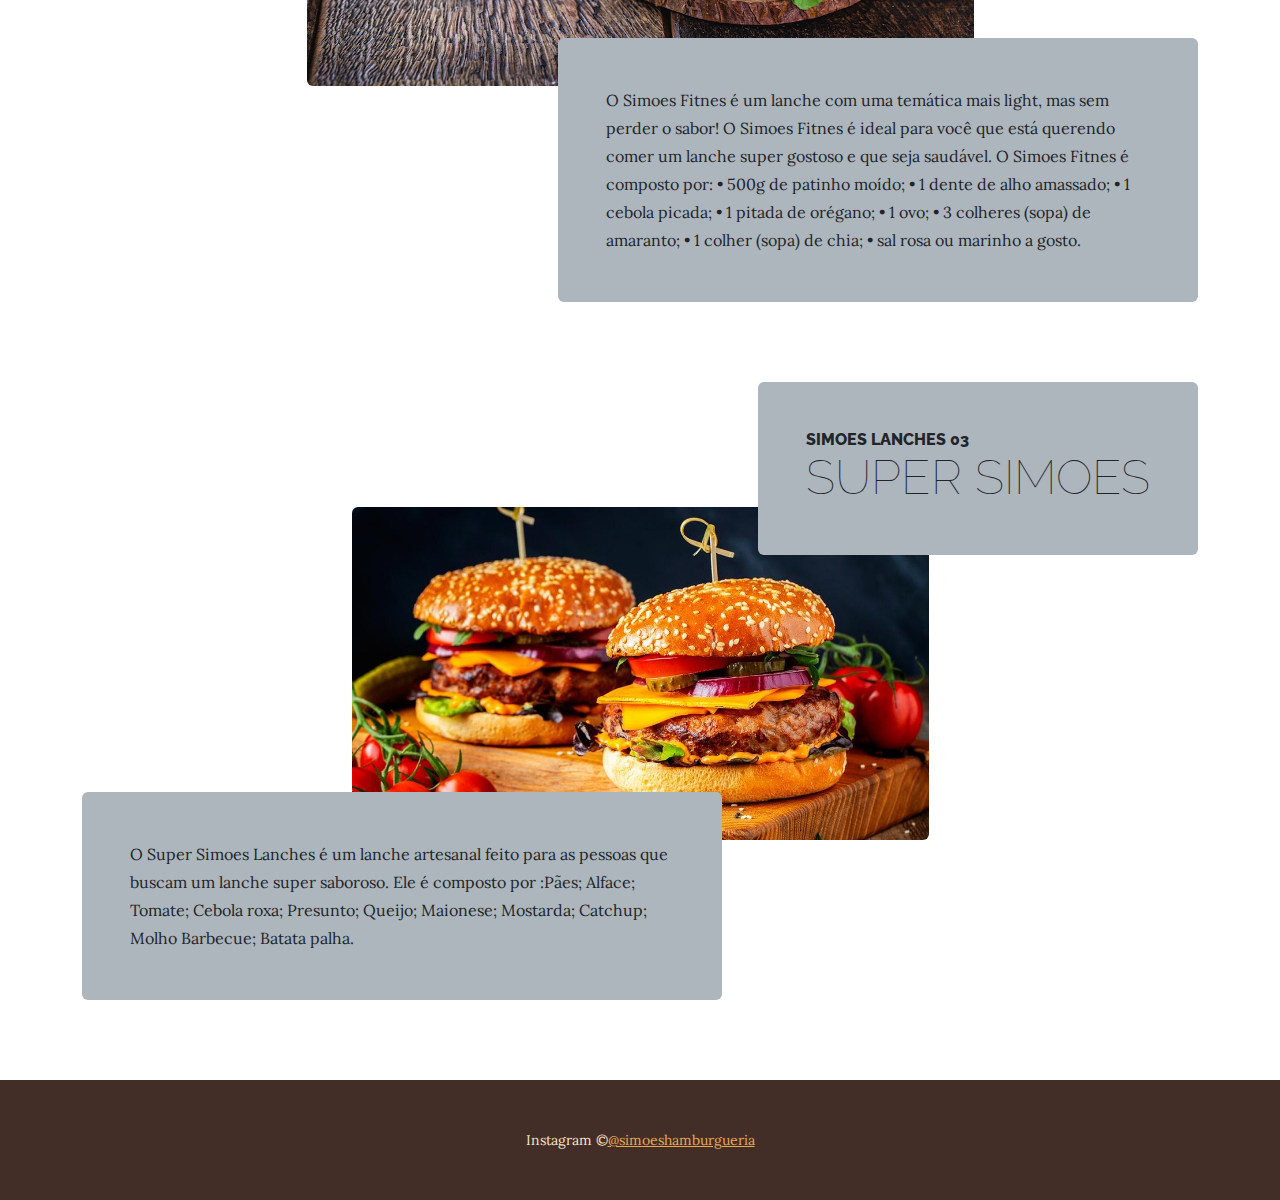
<file: hamburgueriasimoes-main/hamburgueriasimoes-main/startbootstrap-business-casual-gh-pages/products.html>
<!DOCTYPE html>
<html lang="pt-br">
    <head>
        <meta charset="utf-8" />
        <meta name="viewport" content="width=device-width, initial-scale=1, shrink-to-fit=no" />
        <meta name="description" content="Super Lanche" />
        <meta name="author" content="Simoes" />
        <title>simoeshamburgueria</title>
        <link rel="icon" type="image/x-icon" href="assets/favicon.ico" />
        <!-- Google fonts-->
        <link href="https://fonts.googleapis.com/css?family=Raleway:100,100i,200,200i,300,300i,400,400i,500,500i,600,600i,700,700i,800,800i,900,900i" rel="stylesheet" />
        <link href="https://fonts.googleapis.com/css?family=Lora:400,400i,700,700i" rel="stylesheet" />
        <!-- Core theme CSS (includes Bootstrap)-->
        <link href="css/styles.css" rel="stylesheet" />
    </head>
    <body>
        <header>
            <h1 class="site-heading text-center text-faded d-none d-lg-block">
                <span class="site-heading-upper text-primary mb-3">A melhor Hamburgueria de MOC</span>
                <span class="site-heading-lower">Simoes Hamburgueria</span>
            </h1>
        </header>
        <!-- Navigation-->
        <nav class="navbar navbar-expand-lg navbar-dark py-lg-4" id="mainNav">
            <div class="container">
                <a class="navbar-brand text-uppercase fw-bold d-lg-none" href="index.html">Simões Hamburgueria</a>
                <button class="navbar-toggler" type="button" data-bs-toggle="collapse" data-bs-target="#navbarSupportedContent" aria-controls="navbarSupportedContent" aria-expanded="false" aria-label="Toggle navigation"><span class="navbar-toggler-icon"></span></button>
                <div class="collapse navbar-collapse" id="navbarSupportedContent">
                    <ul class="navbar-nav mx-auto">
                        <li class="nav-item px-lg-4"><a class="nav-link text-uppercase" href="index.html">Início</a></li>
                        <li class="nav-item px-lg-4"><a class="nav-link text-uppercase" href="about.html">Sobre</a></li>
                        <li class="nav-item px-lg-4"><a class="nav-link text-uppercase" href="products.html">Produtos</a></li>
                        <li class="nav-item px-lg-4"><a class="nav-link text-uppercase" href="store.html">loja</a></li>
                    </ul>
                </div>
            </div>
        </nav>
        <section class="page-section">
            <div class="container">
                <div class="product-item">
                    <div class="product-item-title d-flex">
                        <div class="bg-faded p-5 d-flex ms-auto rounded">
                            <h2 class="section-heading mb-0">
                                <span class="section-heading-upper">Simoes lanches 01</span>
                                <span class="section-heading-lower">Super Gostosão</span>
                            </h2>
                        </div>
                    </div>
                    <img  class="product-item-img mx-auto d-flex rounded img-fluid mb-3 mb-lg-0"  src="assets/img/products-01.jpg" alt="Super Gostosão" width="200" height="200" />
                    <div class="product-item-description d-flex me-auto">
                        <div class="bg-faded p-5 rounded"><p class="mb-0">O Super Gostosão é um lanche que, assim como os demais lanches da nossa hamburgueria, irá te proporcionar uma ótima sensação, devido ao seu sabor incomparável!! O lanche é composto por:2 pães de hambúrguer;
                            2 hambúrgueres de carne bovina;
                            2 ovos;
                            4 fatias de queijo cheddar;
                            4 fatias de bacon frito;
                            4 folhas de alface;
                            2 rodelas de tomate;
                            1 cebola roxa cortada em rodelas finas;
                            4 colheres de sopa de maionese;
                            4 colheres de sopa de ketchup;
                            4 colheres de sopa de mostarda;
                            Sal e pimenta a gosto;
                            Óleo ou manteiga para grelhar os hambúrgueres.</p></div>
                    </div>
                </div>
            </div>
        </section>
        <section class="page-section">
            <div class="container">
                <div class="product-item">
                    <div class="product-item-title d-flex">
                        <div class="bg-faded p-5 d-flex me-auto rounded">
                            <h2 class="section-heading mb-0">
                                <span class="section-heading-upper">Simoes Lanches 02</span>
                                <span class="section-heading-lower">Simoes Fitnes</span>
                            </h2>
                        </div>
                    </div>
                    <img class="product-item-img mx-auto d-flex rounded img-fluid mb-3 mb-lg-0" src="assets/img/products-02.jpg" alt="Simoes Fitnes" width="667" height="1000" />
                    <div class="product-item-description d-flex ms-auto">
                        <div class="bg-faded p-5 rounded"><p class="mb-0">O Simoes Fitnes é um lanche com uma temática mais light, mas sem perder o sabor! O Simoes Fitnes é ideal para você que está querendo comer um lanche super gostoso e que seja saudável. O Simoes Fitnes é composto por: • 500g de patinho moído;
                            • 1 dente de alho amassado;
                            • 1 cebola picada;
                            • 1 pitada de orégano;
                            • 1 ovo;
                            • 3 colheres (sopa) de amaranto;
                            • 1 colher (sopa) de chia;
                            • sal rosa ou marinho a gosto.
                            
                            </p></div>
                    </div>
                </div>
            </div>
        </section>
        <section class="page-section">
            <div class="container">
                <div class="product-item">
                    <div class="product-item-title d-flex">
                        <div class="bg-faded p-5 d-flex ms-auto rounded">
                            <h2 class="section-heading mb-0">
                                <span class="section-heading-upper">Simoes Lanches 03</span>
                                <span class="section-heading-lower">Super Simoes</span>
                            </h2>
                        </div>
                    </div>
                    <img class="product-item-img mx-auto d-flex rounded img-fluid mb-3 mb-lg-0" src="assets/img/products-03.jpg" alt="Super Simoes" width="577" height="1000" />
                    <div class="product-item-description d-flex me-auto">
                        <div class="bg-faded p-5 rounded"><p class="mb-0">O Super Simoes Lanches é um lanche artesanal feito para as pessoas que buscam um lanche super saboroso. Ele é composto por :Pães;  

                            Alface;  
                            
                            Tomate;  
                            
                            Cebola roxa;  
                            
                            Presunto;  
                            
                            Queijo;  
                            
                            Maionese;  
                            
                            Mostarda;  
                            
                            Catchup;  
                            
                            Molho Barbecue;  
                            
                            Batata palha.  </p></div>
                    </div>
                </div>
            </div>
        </section>
        <footer class="footer text-faded text-center py-5">
            <div class="container"><p class="m-0 small">Instagram &copy;<a target="_blank" href="https://www.guiatelefone.com/">@simoeshamburgueria</a></p></div>
        </footer>
        <!-- Bootstrap core JS-->
        <script src="https://cdn.jsdelivr.net/npm/bootstrap@5.2.3/dist/js/bootstrap.bundle.min.js"></script>
        <!-- Core theme JS-->
        <script src="js/scripts.js"></script>
    </body>
</html>
</file>
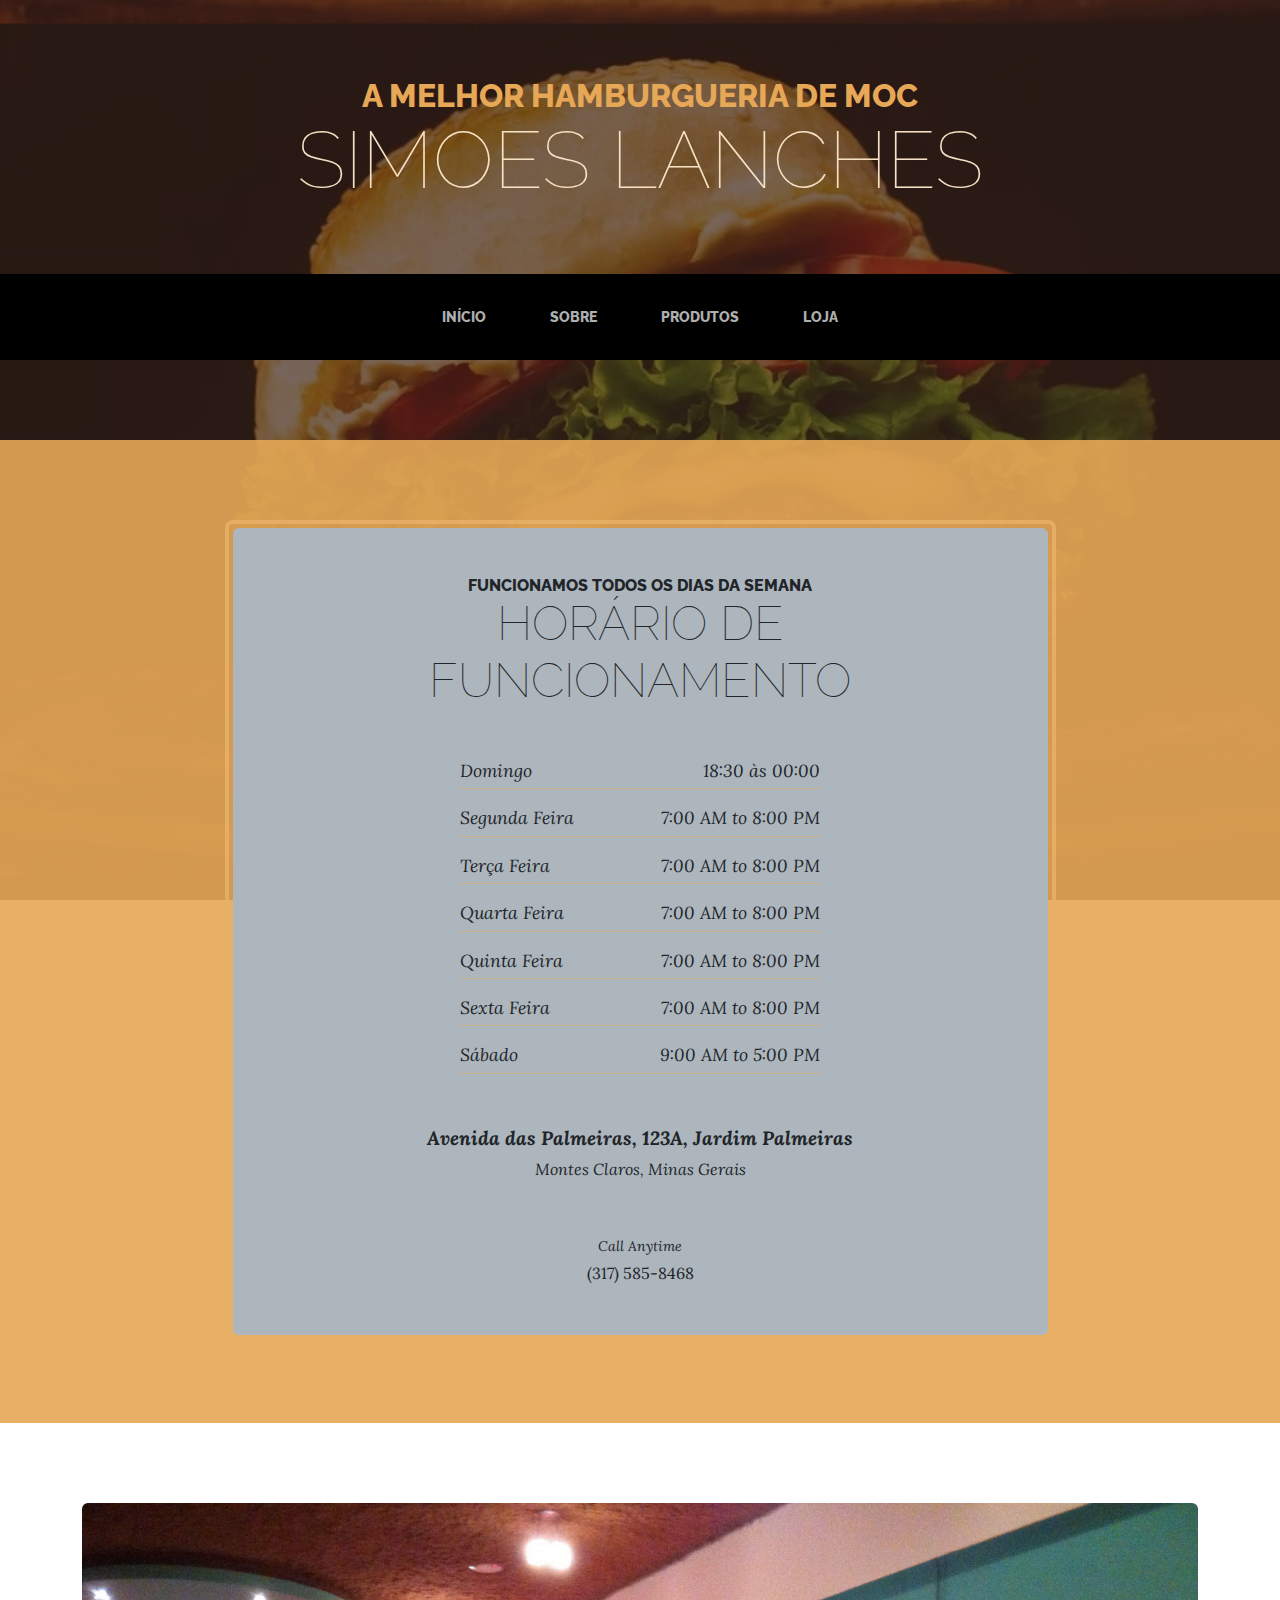
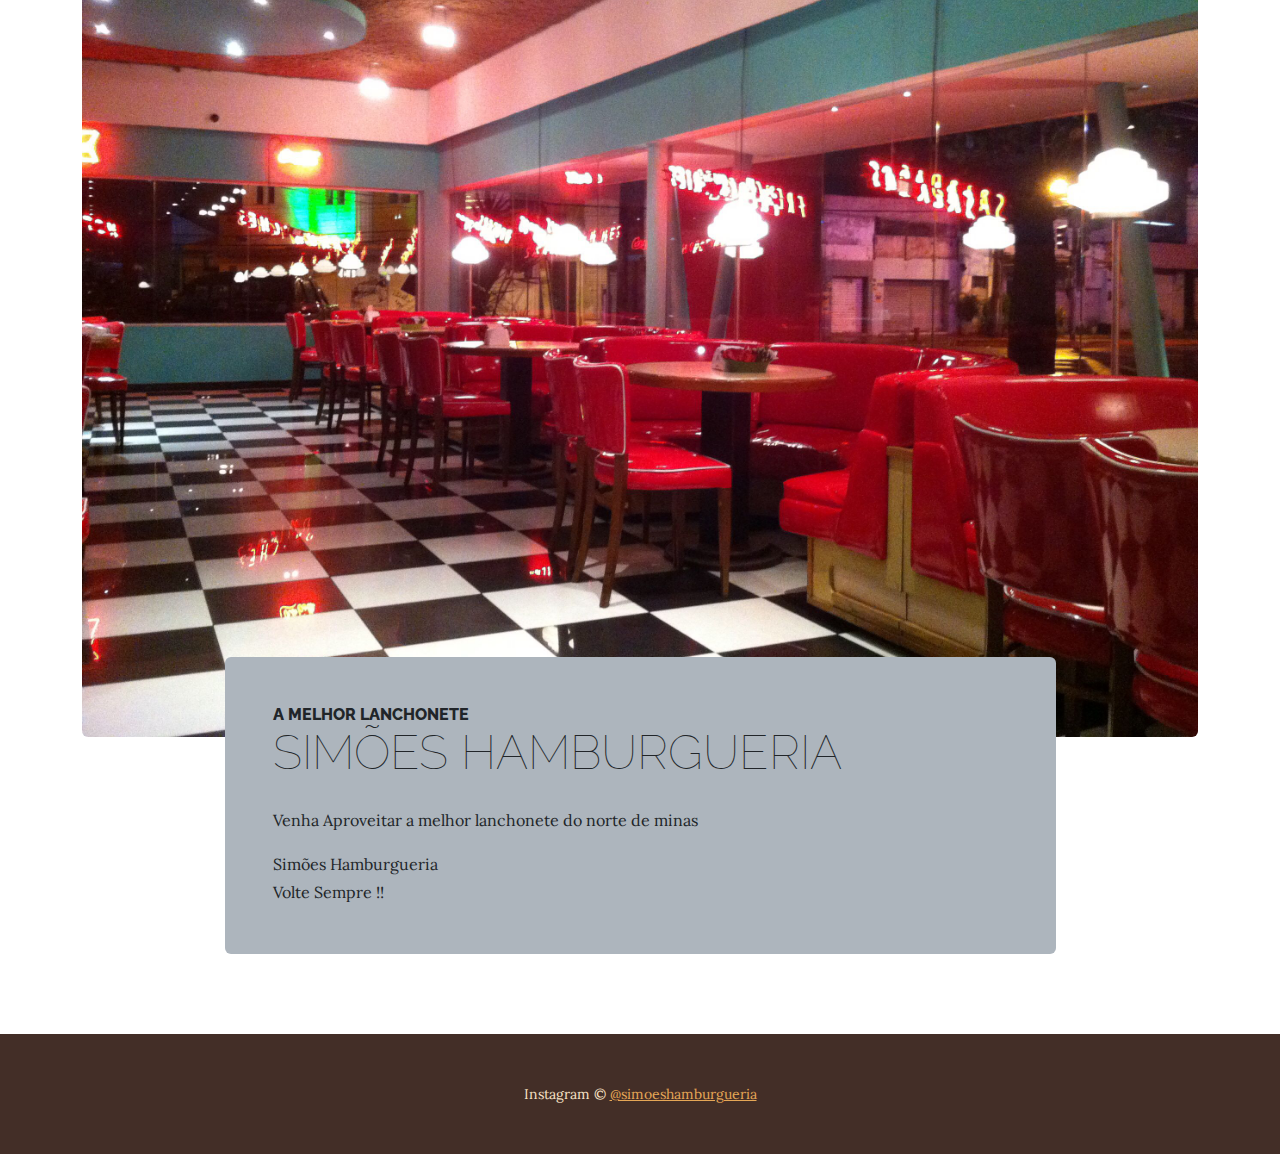
<file: hamburgueriasimoes-main/hamburgueriasimoes-main/startbootstrap-business-casual-gh-pages/store.html>
<!DOCTYPE html>
<html lang="en">
    <head>
        <meta charset="utf-8" />
        <meta name="viewport" content="width=device-width, initial-scale=1, shrink-to-fit=no" />
        <meta name="description" content="Horários de Funcionamento" />
        <meta name="author" content="Simoes" />
        <title>simoeshamburgueria</title>
        <link rel="icon" type="image/x-icon" href="assets/favicon.ico" />
        <!-- Google fonts-->
        <link href="https://fonts.googleapis.com/css?family=Raleway:100,100i,200,200i,300,300i,400,400i,500,500i,600,600i,700,700i,800,800i,900,900i" rel="stylesheet" />
        <link href="https://fonts.googleapis.com/css?family=Lora:400,400i,700,700i" rel="stylesheet" />
        <!-- Core theme CSS (includes Bootstrap)-->
        <link href="css/styles.css" rel="stylesheet" />
    </head>
    <body>
        <header>
            <h1 class="site-heading text-center text-faded d-none d-lg-block">
                <span class="site-heading-upper text-primary mb-3">A melhor Hamburgueria de MOC</span>
                <span class="site-heading-lower">Simoes Lanches</span>
            </h1>
        </header>
        <!-- Navigation-->
        <nav class="navbar navbar-expand-lg navbar-dark py-lg-4" id="mainNav">
            <div class="container">
                <a class="navbar-brand text-uppercase fw-bold d-lg-none" href="index.html">Simões hamburgueria</a>
                <button class="navbar-toggler" type="button" data-bs-toggle="collapse" data-bs-target="#navbarSupportedContent" aria-controls="navbarSupportedContent" aria-expanded="false" aria-label="Toggle navigation"><span class="navbar-toggler-icon"></span></button>
                <div class="collapse navbar-collapse" id="navbarSupportedContent">
                    <ul class="navbar-nav mx-auto">
                        <li class="nav-item px-lg-4"><a class="nav-link text-uppercase" href="index.html">Início</a></li>
                        <li class="nav-item px-lg-4"><a class="nav-link text-uppercase" href="about.html">Sobre</a></li>
                        <li class="nav-item px-lg-4"><a class="nav-link text-uppercase" href="products.html">Produtos</a></li>
                        <li class="nav-item px-lg-4"><a class="nav-link text-uppercase" href="store.html">Loja</a></li>
                    </ul>
                </div>
            </div>
        </nav>
        <section class="page-section cta">
            <div class="container">
                <div class="row">
                    <div class="col-xl-9 mx-auto">
                        <div class="cta-inner bg-faded text-center rounded">
                            <h2 class="section-heading mb-5">
                                <span class="section-heading-upper">Funcionamos Todos os Dias da Semana</span>
                                <span class="section-heading-lower">Horário de Funcionamento</span>
                            </h2>
                            <ul class="list-unstyled list-hours mb-5 text-left mx-auto">
                                <li class="list-unstyled-item list-hours-item d-flex">
                                    Domingo
                                    <span class="ms-auto">18:30 às 00:00</span>
                                </li>
                                <li class="list-unstyled-item list-hours-item d-flex">
                                    Segunda Feira
                                    <span class="ms-auto">7:00 AM to 8:00 PM</span>
                                </li>
                                <li class="list-unstyled-item list-hours-item d-flex">
                                    Terça Feira
                                    <span class="ms-auto">7:00 AM to 8:00 PM</span>
                                </li>
                                <li class="list-unstyled-item list-hours-item d-flex">
                                    Quarta Feira
                                    <span class="ms-auto">7:00 AM to 8:00 PM</span>
                                </li>
                                <li class="list-unstyled-item list-hours-item d-flex">
                                    Quinta Feira
                                    <span class="ms-auto">7:00 AM to 8:00 PM</span>
                                </li>
                                <li class="list-unstyled-item list-hours-item d-flex">
                                    Sexta Feira
                                    <span class="ms-auto">7:00 AM to 8:00 PM</span>
                                </li>
                                <li class="list-unstyled-item list-hours-item d-flex">
                                    Sábado
                                    <span class="ms-auto">9:00 AM to 5:00 PM</span>
                                </li>
                            </ul>
                            <p class="address mb-5">
                                <em>
                                    <strong>Avenida das Palmeiras, 123A, Jardim Palmeiras</strong>
                                    <br />
                                    Montes Claros, Minas Gerais
                                </em>
                            </p>
                            <p class="mb-0">
                                <small><em>Call Anytime</em></small>
                                <br />
                                (317) 585-8468
                            </p>
                        </div>
                    </div>
                </div>
            </div>
        </section>
        <section class="page-section about-heading">
            <div class="container">
                <img class="img-fluid rounded about-heading-img mb-3 mb-lg-0" src="assets/img/about.jpg" alt="Hamburgueria" />
                <div class="about-heading-content">
                    <div class="row">
                        <div class="col-xl-9 col-lg-10 mx-auto">
                            <div class="bg-faded rounded p-5">
                                <h2 class="section-heading mb-4">
                                    <span class="section-heading-upper">A melhor lanchonete</span>
                                    <span class="section-heading-lower">Simões Hamburgueria</span>
                                </h2>
                                <p>Venha Aproveitar a melhor lanchonete do norte de minas</p>
                                <p class="mb-0">
                                    Simões Hamburgueria
                                    <br>
                                    <em> </em>
                                    Volte Sempre !!
                                </p>
                            </div>
                        </div>
                    </div>
                </div>
            </div>
        </section>
        <footer class="footer text-faded text-center py-5">
            <div class="container"><p class="m-0 small">Instagram &copy; <a target="_blank" href="https://www.guiatelefone.com/">@simoeshamburgueria</a></p></div>
        </footer>
        <!-- Bootstrap core JS-->
        <script src="https://cdn.jsdelivr.net/npm/bootstrap@5.2.3/dist/js/bootstrap.bundle.min.js"></script>
        <!-- Core theme JS-->
        <script src="js/scripts.js"></script>
    </body>
</html>
</file>
